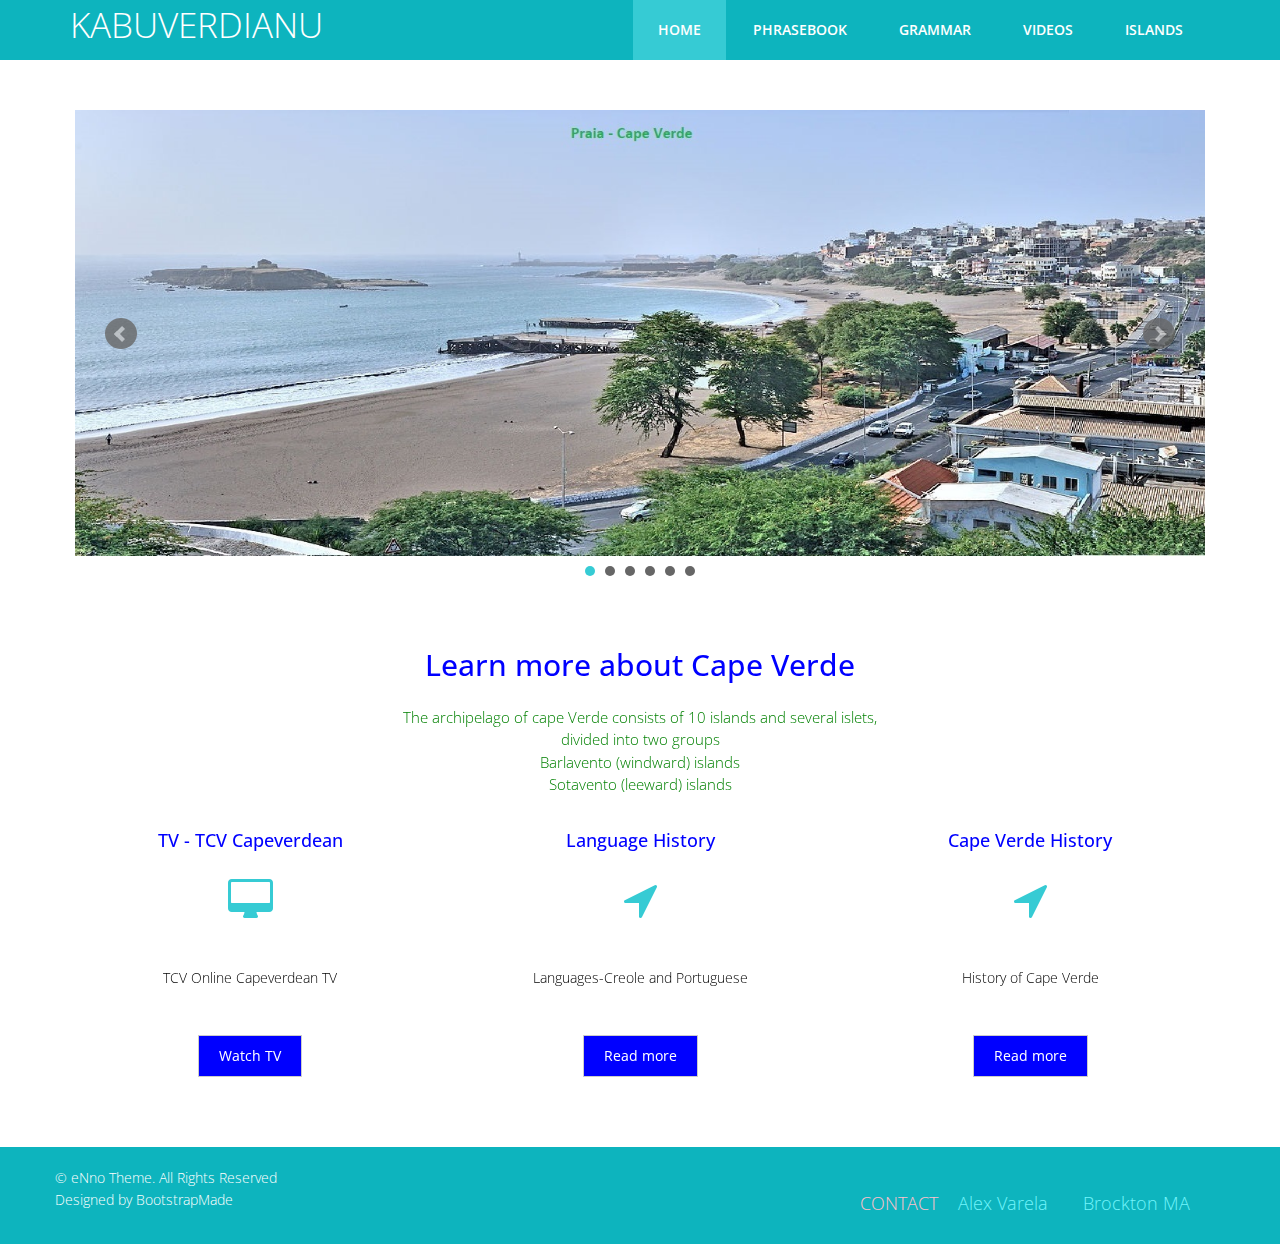
<file: index.html>
<!DOCTYPE html>
<html lang="en">

<head>
  <meta charset="utf-8">
  <meta http-equiv="X-UA-Compatible" content="IE=edge">
  <meta name="viewport" content="width=device-width, initial-scale=1">
  <title>KABU VERDI</title>

  <!-- Bootstrap -->
  <link href="css/bootstrap.min.css" rel="stylesheet">
  <link rel="stylesheet" href="css/animate.css">
  <link rel="stylesheet" href="css/font-awesome.min.css">
  <link rel="stylesheet" href="css/jquery.bxslider.css">
  <link rel="stylesheet" type="text/css" href="css/normalize.css" />
  <link rel="stylesheet" type="text/css" href="css/demo.css" />
  <link rel="stylesheet" type="text/css" href="css/set1.css" />
  <link href="css/overwrite.css" rel="stylesheet">
  <link href="css/style.css" rel="stylesheet">
  <!-- =======================================================
    Theme Name: eNno
    Theme URL: https://bootstrapmade.com/enno-free-simple-bootstrap-template/
    Author: BootstrapMade
    Author URL: https://bootstrapmade.com
  ======================================================= -->
</head>

<body>
  <nav class="navbar navbar-default navbar-fixed-top" role="navigation">
  
    <div class="container">
      <!-- Brand and toggle get grouped for better mobile display -->
      <div class="navbar-header">
	  
        <button type="button" class="navbar-toggle collapsed" data-toggle="collapse" 			data-target=".navbar-collapse.collapse">
					<span class="sr-only">Toggle navigation</span>
					<span class="icon-bar"></span>
					<span class="icon-bar"></span>
					<span class="icon-bar"></span>
		</button>
			<a class="navbar-brand" href="index.html"><span>KABUVERDIANU</span></a>
			
      </div>
	  
      <div class="navbar-collapse collapse">
	  
        <div class="menu">
          <ul class="nav nav-tabs" role="tablist">
		  
            <li role="presentation" class="active disp"><a href="index.html">Home</a></li>
            <li role="presentation" class="disp"><a href="phrasebook.html">Phrasebook</a></li>
            <li role="presentation" class="disp"><a href="grammar.html">Grammar</a></li>
            <li role="presentation"class="disp"><a href="videos.html">Videos</a></li>
            <li role="presentation"class="disp"><a href="islands.html">Islands</a></li>
          </ul>
        </div>
      </div>
    </div>
  </nav>


  <div class="container">
    <div class="row">
      <div class="slider">
        <div class="img-responsive">
		
          <ul class="bxslider">
        
			<li><img src="img/01.jpg" alt="" /></li>
            <li><img src="img/02.jpg" alt="" /></li>
            <li><img src="img/03.jpg" alt="" /></li>
			<li><img src="img/04.jpg" alt="" /></li>
			<li><img src="img/05.jpg" alt="" /></li>
			<li><img src="img/06.jpg" alt="" /></li>
			
          </ul>
        </div>
      </div>
    </div>
  </div>

  <div class="container">
    <div class="row">
      <div class="col-md-6 col-md-offset-3">
        <div class="text-center">
          <h2>Learn more about Cape Verde</h2>
          <p style="color:green;">The archipelago of cape Verde consists of 10 islands and several islets, divided into two groups<br> Barlavento (windward) islands <br>Sotavento (leeward) islands</p>
        </div>
        </hr>
      </div>
    </div>
  </div>

  <div class="container">
    <div class="row">
      <div class="box">
        <div class="col-md-4">
		  
		  <div class="wow bounceIn" data-wow-offset="0" data-wow-delay="0.6s">
            <h4>TV - TCV Capeverdean</h4>
            <div class="icon">
              <i class="fa fa-desktop fa-3x"></i>
            </div>
            <p>TCV Online Capeverdean TV</p>
            <div class="ficon">
              <a href="http://videos.sapo.cv/o7sf94LpzBDc94GY3N4i" target="_blank" class="btn btn-default" role="button" title="This is Cape Verde national TV. The author is not responsible for what you decide to watch.">Watch TV</a>
			  
            </div>
          </div>
          
        </div>

        <div class="col-md-4">
			
			<div class="wow bounceIn" data-wow-offset="0" data-wow-delay="0.2s">
            <h4>Language History</h4>
            <div class="icon">
              <i class="fa fa-location-arrow fa-3x"></i>
            </div>
            <p>Languages-Creole and Portuguese</p>
            <div class="ficon">
              <a href="https://en.wikipedia.org/wiki/Cape_Verdean_Creole" target = "_blank"class="btn btn-default" role="button">Read more</a>
            </div>
          </div>
		
        </div>

        <div class="col-md-4">
          <div class="wow bounceIn" data-wow-offset="0" data-wow-delay="0.6s">
            <h4>Cape Verde History</h4>
            <div class="icon">
              <i class="fa fa-location-arrow fa-3x"></i>
            </div>
            <p>History of Cape Verde</p>
            <div class="ficon">
              <a href="https://en.wikipedia.org/wiki/Cape_Verde" target="_blank" class="btn btn-default" role="button">Read more</a>
            </div>
          </div>

        </div>

      </div>
    </div>
  </div>

  <footer>
    
    <div class="last-div">
      <div class="container">
        <div class="row">
          <div class="copyright">
            &copy; eNno Theme. All Rights Reserved
            <div class="credits">
              <!--
                All the links in the footer should remain intact. 
                You can delete the links only if you purchased the pro version.
                Licensing information: https://bootstrapmade.com/license/
                Purchase the pro version with working PHP/AJAX contact form: https://bootstrapmade.com/buy/?theme=eNno
              -->
              Designed by <a href="https://bootstrapmade.com/">BootstrapMade</a>
            </div>
          </div>
        </div>
      </div>
      <div class="container">
	  
        <div class="row">
				
          <ul class="social-network">
		  
			<a href="contact.html" style="color:pink;">CONTACT</a>
			<li>Alex Varela</li>
			<li>Brockton MA</li>
			
          </ul>
        </div>
      </div>

      <a href="" class="scrollup"><i class="fa fa-chevron-up"></i></a>


    </div>
  </footer>

  <!-- jQuery (necessary for Bootstrap's JavaScript plugins) -->
  <script src="js/jquery-2.1.1.min.js"></script>
  <!-- Include all compiled plugins (below), or include individual files as needed -->
  <script src="js/bootstrap.min.js"></script>
  <script src="js/wow.min.js"></script>
  <script src="js/jquery.easing.1.3.js"></script>
  <script src="js/jquery.isotope.min.js"></script>
  <script src="js/jquery.bxslider.min.js"></script>
  <script type="text/javascript" src="js/fliplightbox.min.js"></script>
  <script src="js/functions.js"></script>
  <script type="text/javascript">
    $('.portfolio').flipLightBox()
  </script>

</body>

</html>
</file>
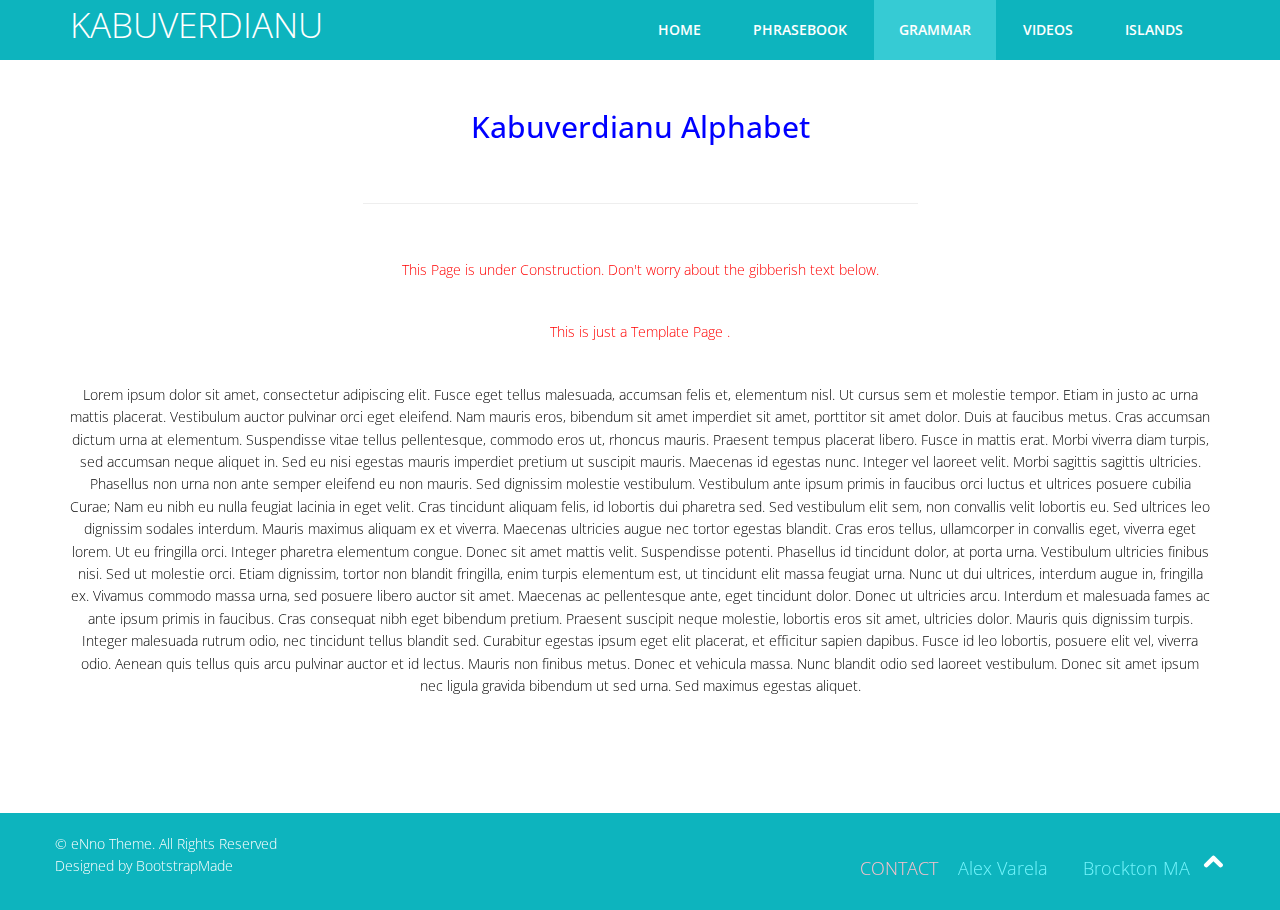
<file: alphabet.html>
<!DOCTYPE html>
<html lang="en">

<head>
  <meta charset="utf-8">
  <meta http-equiv="X-UA-Compatible" content="IE=edge">
  <meta name="viewport" content="width=device-width, initial-scale=1">
  <title>Kabuverdianu Alphabet</title>

  <!-- Bootstrap -->
  <link href="css/bootstrap.min.css" rel="stylesheet">
  <link rel="stylesheet" href="css/animate.css">
  <link rel="stylesheet" href="css/font-awesome.min.css">
  <link rel="stylesheet" href="css/font-awesome.css">
  <link rel="stylesheet" href="css/jquery.bxslider.css">
  <link rel="stylesheet" href="css/jquery.bxslider.css">
  <link rel="stylesheet" type="text/css" href="css/normalize.css" />
  <link rel="stylesheet" type="text/css" href="css/demo.css" />
  <link rel="stylesheet" type="text/css" href="css/set1.css" />
  <link href="css/overwrite.css" rel="stylesheet">
  <link href="css/style.css" rel="stylesheet">
  <!-- =======================================================
    Theme Name: eNno
    Theme URL: https://bootstrapmade.com/enno-free-simple-bootstrap-template/
    Author: BootstrapMade
    Author URL: https://bootstrapmade.com
  ======================================================= -->
</head>

<body>
  <nav class="navbar navbar-default navbar-fixed-top" role="navigation">
    <div class="container">
      <!-- Brand and toggle get grouped for better mobile display -->
      <div class="navbar-header">
        <button type="button" class="navbar-toggle collapsed" data-toggle="collapse" data-target=".navbar-collapse.collapse">
					<span class="sr-only">Toggle navigation</span>
					<span class="icon-bar"></span>
					<span class="icon-bar"></span>
					<span class="icon-bar"></span>
				</button>
        <a class="navbar-brand" href="index.html"><span>KABUVERDIANU</span></a>
      </div>
      <div class="navbar-collapse collapse">
        <div class="menu">
          <ul class="nav nav-tabs" role="tablist">
		  
            <li role="presentation"><a href="index.html">Home</a></li>
            <li role="presentation"><a href="phrasebook.html">Phrasebook</a></li>
            <li role="presentation" class="active"><a href="grammar.html">Grammar</a></li>
            <li role="presentation"><a href="videos.html">Videos</a></li>
            <li role="presentation"><a href="islands.html">Islands</a></li>
			
          </ul>
        </div>
      </div>
    </div>
  </nav>

  <div class="container">
    <div class="row">
      <div class="service">
        <div class="col-md-6 col-md-offset-3">
          <div class="text-center">
            <h2>Kabuverdianu Alphabet</h2>
			
			
            <p>

            </p>
          </div>
          <hr>
        </div>
      </div>
    </div>
  </div>

  <div class="services">
    <div class="container">
	
      <div class="row">
	  
	  <p style="color:red;"> This Page is under Construction. Don't worry about the gibberish text below.</p>
	  <p style="color:red;" > This is just a Template Page .</p>
	  
	  
	  <p>Lorem ipsum dolor sit amet, consectetur adipiscing elit. Fusce eget tellus malesuada, accumsan felis et, elementum nisl. Ut cursus sem et molestie tempor. Etiam in justo ac urna mattis placerat. Vestibulum auctor pulvinar orci eget eleifend. Nam mauris eros, bibendum sit amet imperdiet sit amet, porttitor sit amet dolor. Duis at faucibus metus. Cras accumsan dictum urna at elementum. Suspendisse vitae tellus pellentesque, commodo eros ut, rhoncus mauris. Praesent tempus placerat libero. Fusce in mattis erat. Morbi viverra diam turpis, sed accumsan neque aliquet in. Sed eu nisi egestas mauris imperdiet pretium ut suscipit mauris.
	  
		Maecenas id egestas nunc. Integer vel laoreet velit. Morbi sagittis sagittis ultricies. Phasellus non urna non ante semper eleifend eu non mauris. Sed dignissim molestie vestibulum. Vestibulum ante ipsum primis in faucibus orci luctus et ultrices posuere cubilia Curae; Nam eu nibh eu nulla feugiat lacinia in eget velit. Cras tincidunt aliquam felis, id lobortis dui pharetra sed. Sed vestibulum elit sem, non convallis velit lobortis eu. Sed ultrices leo dignissim sodales interdum. Mauris maximus aliquam ex et viverra. Maecenas ultricies augue nec tortor egestas blandit. Cras eros tellus, ullamcorper in convallis eget, viverra eget lorem. Ut eu fringilla orci.

		Integer pharetra elementum congue. Donec sit amet mattis velit. Suspendisse potenti. Phasellus id tincidunt dolor, at porta urna. Vestibulum ultricies finibus nisi. Sed ut molestie orci. Etiam dignissim, tortor non blandit fringilla, enim turpis elementum est, ut tincidunt elit massa feugiat urna. Nunc ut dui ultrices, interdum augue in, fringilla ex. Vivamus commodo massa urna, sed posuere libero auctor sit amet. Maecenas ac pellentesque ante, eget tincidunt dolor.

		Donec ut ultricies arcu. Interdum et malesuada fames ac ante ipsum primis in faucibus. Cras consequat nibh eget bibendum pretium. Praesent suscipit neque molestie, lobortis eros sit amet, ultricies dolor. Mauris quis dignissim turpis. Integer malesuada rutrum odio, nec tincidunt tellus blandit sed. Curabitur egestas ipsum eget elit placerat, et efficitur sapien dapibus.

		Fusce id leo lobortis, posuere elit vel, viverra odio. Aenean quis tellus quis arcu pulvinar auctor et id lectus. Mauris non finibus metus. Donec et vehicula massa. Nunc blandit odio sed laoreet vestibulum. Donec sit amet ipsum nec ligula gravida bibendum ut sed urna. Sed maximus egestas aliquet.
		</p>
				
		
      </div>
    </div>
  </div>

  <footer>
    
    <div class="last-div">
      <div class="container">
        <div class="row">
          <div class="copyright">
            &copy; eNno Theme. All Rights Reserved
            <div class="credits">
              <!--
                All the links in the footer should remain intact. 
                You can delete the links only if you purchased the pro version.
                Licensing information: https://bootstrapmade.com/license/
                Purchase the pro version with working PHP/AJAX contact form: https://bootstrapmade.com/buy/?theme=eNno
              -->
              Designed by <a href="https://bootstrapmade.com/">BootstrapMade</a>
            </div>
          </div>
        </div>
      </div>
      <div class="container">
        <div class="row">
          <ul class="social-network">
		  
			<a href="contact.html" style="color:pink;">CONTACT</a>
			<li>Alex Varela</li>
			<li>Brockton MA</li>
			
          </ul>
        </div>
      </div>
      <a href="" class="scrollup"><i class="fa fa-chevron-up"></i></a>
    </div>
  </footer>

  <!-- jQuery (necessary for Bootstrap's JavaScript plugins) -->
  <script src="js/jquery-2.1.1.min.js"></script>
  <!-- Include all compiled plugins (below), or include individual files as needed -->
  <script src="js/bootstrap.min.js"></script>
  <script src="js/wow.min.js"></script>
  <script src="js/jquery.easing.1.3.js"></script>
  <script src="js/jquery.isotope.min.js"></script>
  <script src="js/jquery.bxslider.min.js"></script>
  <script type="text/javascript" src="js/fliplightbox.min.js"></script>
  <script src="js/functions.js"></script>
  <script type="text/javascript">
    $('.portfolio').flipLightBox()
  </script>

</body>

</html>
</file>
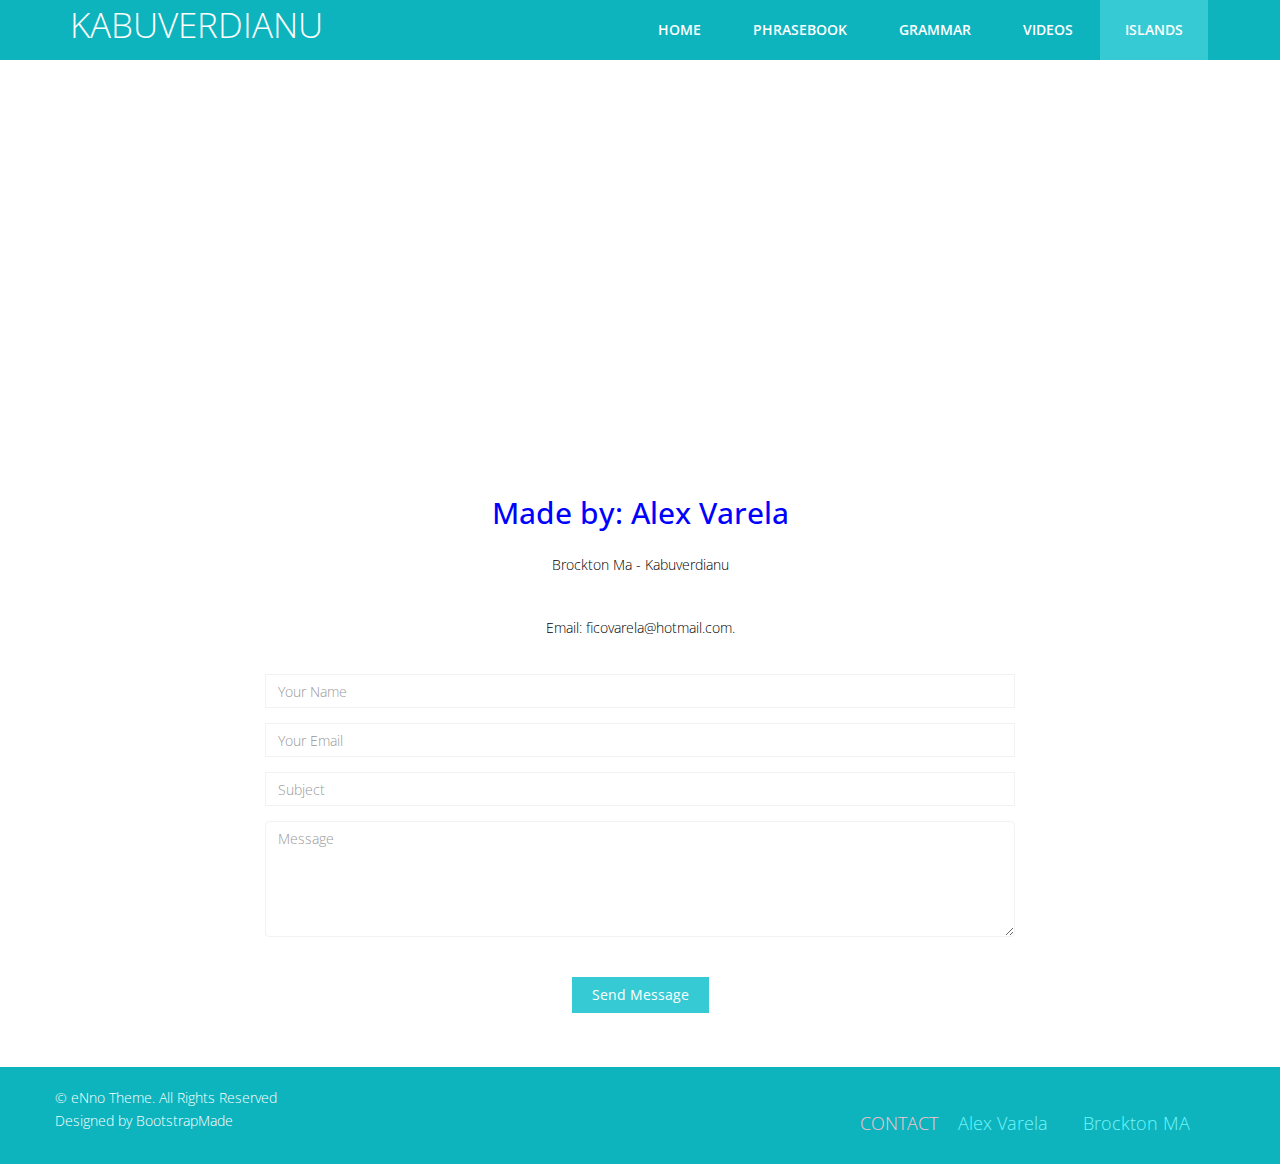
<file: contact.html>
<!DOCTYPE html>
<html lang="en">

<head>
  <meta charset="utf-8">
  <meta http-equiv="X-UA-Compatible" content="IE=edge">
  <meta name="viewport" content="width=device-width, initial-scale=1">
  <title>Contact</title>

  <!-- Bootstrap -->
  <link href="css/bootstrap.min.css" rel="stylesheet">
  <link rel="stylesheet" href="css/animate.css">
  <link rel="stylesheet" href="css/font-awesome.min.css">
  <link rel="stylesheet" href="css/font-awesome.css">
  <link rel="stylesheet" href="css/jquery.bxslider.css">
  <link rel="stylesheet" type="text/css" href="css/normalize.css" />
  <link rel="stylesheet" type="text/css" href="css/demo.css" />
  <link rel="stylesheet" type="text/css" href="css/set1.css" />
  <link href="css/overwrite.css" rel="stylesheet">
  <link href="css/style.css" rel="stylesheet">
  <!-- =======================================================
    Theme Name: eNno
    Theme URL: https://bootstrapmade.com/enno-free-simple-bootstrap-template/
    Author: BootstrapMade
    Author URL: https://bootstrapmade.com
  ======================================================= -->
</head>

<body>
  <nav class="navbar navbar-default navbar-fixed-top" role="navigation">
    <div class="container">
      <!-- Brand and toggle get grouped for better mobile display -->
      <div class="navbar-header">
        <button type="button" class="navbar-toggle collapsed" data-toggle="collapse" data-target=".navbar-collapse.collapse">
					<span class="sr-only">Toggle navigation</span>
					<span class="icon-bar"></span>
					<span class="icon-bar"></span>
					<span class="icon-bar"></span>
				</button>
        <a class="navbar-brand" href="index.html"><span>KABUVERDIANU</span></a>
      </div>
      <div class="navbar-collapse collapse">
        <div class="menu">
          <ul class="nav nav-tabs" role="tablist">
            <li role="presentation"><a href="index.html">Home</a></li></a></li>
            <li role="presentation"><a href="phrasebook.html">Phrasebook</a></li>
            <li role="presentation"><a href="grammar.html">Grammar</a></li>
            <li role="presentation"><a href="videos.html">Videos</a></li>
            <li role="presentation"class="active"><a href="islands.html">Islands</a></li>
			
			</a></li>
          </ul>
        </div>
      </div>
    </div>
  </nav>

  <div class="map">
    <iframe src="https://www.google.com/maps/embed?pb=!1m14!1m12!1m3!1d2817714.835739015!2d-25.126772109350735!3d15.9788808677991!2m3!1f0!2f0!3f0!3m2!1i1024!2i768!4f13.1!5e0!3m2!1sen!2sus!4v1556490241503!5m2!1sen!2sus" width="100%" height="380" frameborder="0" style="border:0" allowfullscreen></iframe>
  </div>

  <section id="contact-page">
    <div class="container">
      <div class="center">
        <h2>Made by: Alex Varela </h2>
        <p>Brockton Ma - Kabuverdianu</p>
		<p>Email: ficovarela@hotmail.com. </p>
		 
      </div>
      <div class="row contact-wrap">
        <div class="col-md-8 col-md-offset-2">
          <div id="sendmessage">Your message has been sent. Thank you!</div>
          <div id="errormessage"></div>
          <form action="" method="post" role="form" class="contactForm">
            <div class="form-group">
              <input type="text" name="name" class="form-control" id="name" placeholder="Your Name" data-rule="minlen:4" data-msg="Please enter at least 4 chars" />
              <div class="validation"></div>
            </div>
            <div class="form-group">
              <input type="email" class="form-control" name="email" id="email" placeholder="Your Email" data-rule="email" data-msg="Please enter a valid email" />
              <div class="validation"></div>
            </div>
            <div class="form-group">
              <input type="text" class="form-control" name="subject" id="subject" placeholder="Subject" data-rule="minlen:4" data-msg="Please enter at least 8 chars of subject" />
              <div class="validation"></div>
            </div>
            <div class="form-group">
              <textarea class="form-control" name="message" rows="5" data-rule="required" data-msg="Please write something for us" placeholder="Message"></textarea>
              <div class="validation"></div>
            </div>

            <div class="text-center"><button type="submit" class="btn btn-primary btn-lg">Send Message</button></div>
          </form>
        </div>
      </div>
      <!--/.row-->
    </div>
    <!--/.container-->
  </section>
  <!--/#contact-page-->

  <footer>
    
    <div class="last-div">
      <div class="container">
        <div class="row">
          <div class="copyright">
            &copy; eNno Theme. All Rights Reserved
            <div class="credits">
              <!--
                All the links in the footer should remain intact. 
                You can delete the links only if you purchased the pro version.
                Licensing information: https://bootstrapmade.com/license/
                Purchase the pro version with working PHP/AJAX contact form: https://bootstrapmade.com/buy/?theme=eNno
              -->
              Designed by <a href="https://bootstrapmade.com/">BootstrapMade</a>
            </div>
          </div>
        </div>
      </div>
      <div class="container">
        <div class="row">
		
          <ul class="social-network">
            
			<a href="contact.html" style="color:pink;">CONTACT</a>
			<li>Alex Varela</li>
			<li>Brockton MA</li>
			
          </ul>
        </div>
      </div>
      <a href="" class="scrollup"><i class="fa fa-chevron-up"></i></a>
    </div>
  </footer>

  <!-- jQuery (necessary for Bootstrap's JavaScript plugins) -->
  <script src="js/jquery-2.1.1.min.js"></script>
  <!-- Include all compiled plugins (below), or include individual files as needed -->
  <script src="js/bootstrap.min.js"></script>
  <script src="js/wow.min.js"></script>
  <script src="js/jquery.easing.1.3.js"></script>
  <script src="js/jquery.isotope.min.js"></script>
  <script src="js/jquery.bxslider.min.js"></script>
  <script type="text/javascript" src="js/fliplightbox.min.js"></script>
  <script src="js/functions.js"></script>
  <script src="contactform/contactform.js"></script>

</body>

</html>
</file>
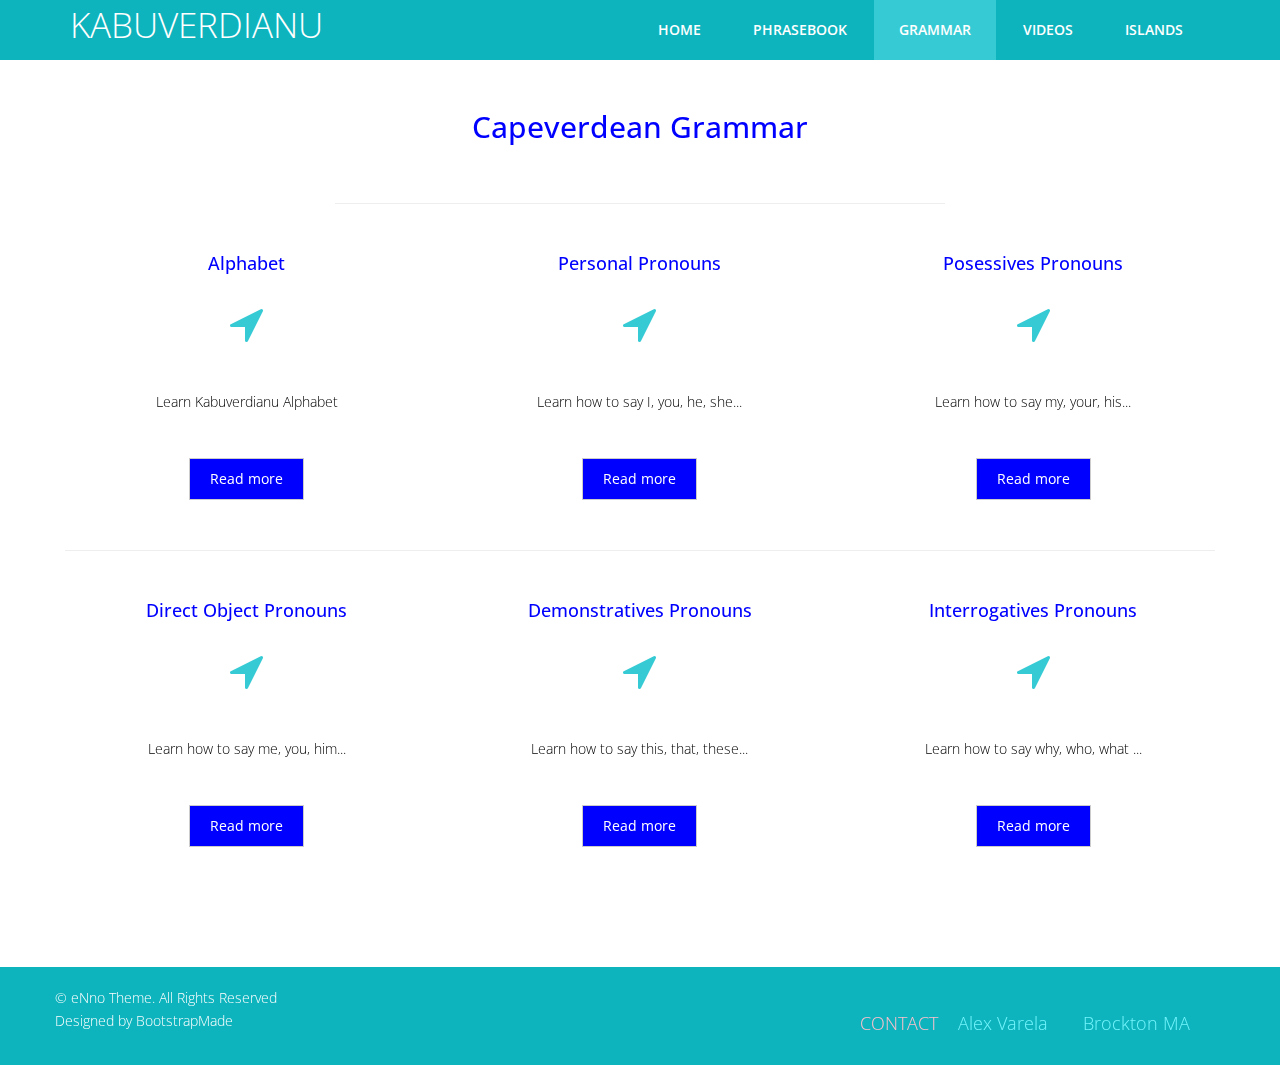
<file: grammar.html>
<!DOCTYPE html>
<html lang="en">

<head>
  <meta charset="utf-8">
  <meta http-equiv="X-UA-Compatible" content="IE=edge">
  <meta name="viewport" content="width=device-width, initial-scale=1">
  <title>Kabuverdianu Grammar</title>

  <!-- Bootstrap -->
  <link href="css/bootstrap.min.css" rel="stylesheet">
  <link rel="stylesheet" href="css/animate.css">
  <link rel="stylesheet" href="css/font-awesome.min.css">
  <link rel="stylesheet" href="css/font-awesome.css">
  <link rel="stylesheet" href="css/jquery.bxslider.css">
  <link href="css/overwrite.css" rel="stylesheet">
  <link rel="stylesheet" type="text/css" href="css/normalize.css" />
  <link rel="stylesheet" type="text/css" href="css/demo.css" />
  <link rel="stylesheet" type="text/css" href="css/set1.css" />
  <link href="css/style.css" rel="stylesheet">
  <!-- =======================================================
    Theme Name: eNno
    Theme URL: https://bootstrapmade.com/enno-free-simple-bootstrap-template/
    Author: BootstrapMade
    Author URL: https://bootstrapmade.com
  ======================================================= -->
</head>

<body>
  <nav class="navbar navbar-default navbar-fixed-top" role="navigation">
    <div class="container">
      <!-- Brand and toggle get grouped for better mobile display -->
      <div class="navbar-header">
	  
        <button type="button" class="navbar-toggle collapsed" data-toggle="collapse" data-target=".navbar-collapse.collapse">
					<span class="sr-only">Toggle navigation</span>
					<span class="icon-bar"></span>
					<span class="icon-bar"></span>
					<span class="icon-bar"></span>
				</button>
				
        <a class="navbar-brand" href="index.html"><span>KABUVERDIANU</span></a>
		
      </div>
	  
      <div class="navbar-collapse collapse">
        <div class="menu">
          <ul class="nav nav-tabs" role="tablist">
		  
            <li role="presentation"><a href="index.html">Home</a></li>
            <li role="presentation"><a href="phrasebook.html">Phrasebook</a></li>
            <li role="presentation" class="active"><a href="grammar.html">Grammar</a></li>
            <li role="presentation"><a href="videos.html">Videos</a></li>
            <li role="presentation"><a href="islands.html">Islands</a></li>
			
          </ul>
        </div>
      </div>
    </div>
  </nav>

  <div class="container-fluid">
    <div class="row">
      <div class="service">
        <div class="col-md-6 col-md-offset-3">
          <div class="text-center">
            <h2>Capeverdean Grammar</h2>
			
			
            <p>

            </p>
          </div>
          <hr>
        </div>
      </div>
    </div>
  </div>

  <div class="services">
    <div class="container-fluid">
	
      <div class="row">
	  
	  
        <div class="col-md-4">
          <div class="wow bounceIn" data-wow-offset="0" data-wow-delay="0.2s">
            <h4>Alphabet</h4>
			
            <div class="icon">
              <i class="fa fa-location-arrow fa-3x"></i>
            </div>
            <p>Learn Kabuverdianu Alphabet</p>
            <div class="ficon">
              <a href="alphabet.html" class="btn btn-default" role="button">Read more</a>
            </div>
          </div>
        </div>

        <div class="col-md-4">
          <div class="wow bounceIn" data-wow-offset="0" data-wow-delay="0.2s">
            <h4>Personal Pronouns</h4>
            <div class="icon">
              <!--<i class="fa fa-desktop fa-3x"></i>-->
			  <i class="fa fa-location-arrow fa-3x"></i>
			  
            </div>
            <p>Learn how to say I, you, he, she...</p>
            <div class="ficon">
              <a href="#" class="btn btn-default" role="button">Read more</a>
            </div>
          </div>
        </div>

        <div class="col-md-4">
          <div class="wow bounceIn" data-wow-offset="0" data-wow-delay="0.2s">
            <h4>Posessives Pronouns</h4>
            <div class="icon">
              <i class="fa fa-location-arrow fa-3x"></i>
            </div>
            <p>Learn how to say my, your, his...</p>
            <div class="ficon">
              <a href="#" class="btn btn-default" role="button">Read more</a>
            </div>
          </div>
        </div>
		
      </div>
	  
	  <hr>
	  
	  <div class="row my=1">
	  
		<div class="col-md-4">
		
          <div class="wow bounceIn" data-wow-offset="0" data-wow-delay="0.2s">
            <h4>Direct Object Pronouns</h4>
			
            <div class="icon">
              <i class="fa fa-location-arrow fa-3x"></i>
            </div>
            <p>Learn how to say me, you, him...</p>
            <div class="ficon">
              <a href="#" class="btn btn-default" role="button">Read more</a>
            </div>
          </div>

		 </div>
		
	  
		<div class="col-md-4">
		
          <div class="wow bounceIn" data-wow-offset="0" data-wow-delay="0.2s">
            <h4>Demonstratives Pronouns</h4>
			
            <div class="icon">
              <i class="fa fa-location-arrow fa-3x"></i>
            </div>
            <p>Learn how to say this, that, these...</p>
            <div class="ficon">
              <a href="#" class="btn btn-default" role="button">Read more</a>
            </div>
          </div>
        </div>

        <div class="col-md-4">
          <div class="wow bounceIn" data-wow-offset="0" data-wow-delay="0.2s">
            <h4>Interrogatives Pronouns</h4>
            <div class="icon">
              <i class="fa fa-location-arrow fa-3x"></i>
            </div>
            <p>Learn how to say why, who, what ...</p>
            <div class="ficon">
              <a href="#" class="btn btn-default" role="button">Read more</a>
            </div>
          </div>
        </div>

	  </div>
	  
    </div>
  </div>

  <footer>
    
    <div class="last-div">
      <div class="container">
        <div class="row">
          <div class="copyright">
            &copy; eNno Theme. All Rights Reserved
            <div class="credits">
              <!--
                All the links in the footer should remain intact. 
                You can delete the links only if you purchased the pro version.
                Licensing information: https://bootstrapmade.com/license/
                Purchase the pro version with working PHP/AJAX contact form: https://bootstrapmade.com/buy/?theme=eNno
              -->
              Designed by <a href="https://bootstrapmade.com/">BootstrapMade</a>
            </div>
          </div>
        </div>
      </div>
      <div class="container">
        <div class="row">
          <ul class="social-network">
		  
            <a href="contact.html" style="color:pink;">CONTACT</a>
			<li>Alex Varela</li>
			<li>Brockton MA</li>
			
          </ul>
        </div>
      </div>
      <a href="" class="scrollup"><i class="fa fa-chevron-up"></i></a>
    </div>
  </footer>

  <!-- jQuery (necessary for Bootstrap's JavaScript plugins) -->
  <script src="js/jquery-2.1.1.min.js"></script>
  <!-- Include all compiled plugins (below), or include individual files as needed -->
  <script src="js/bootstrap.min.js"></script>
  <script src="js/wow.min.js"></script>
  <script src="js/jquery.easing.1.3.js"></script>
  <script src="js/jquery.isotope.min.js"></script>
  <script src="js/jquery.bxslider.min.js"></script>
  <script type="text/javascript" src="js/fliplightbox.min.js"></script>
  <script src="js/functions.js"></script>
  <script type="text/javascript">
    $('.portfolio').flipLightBox()
  </script>

</body>

</html>
</file>
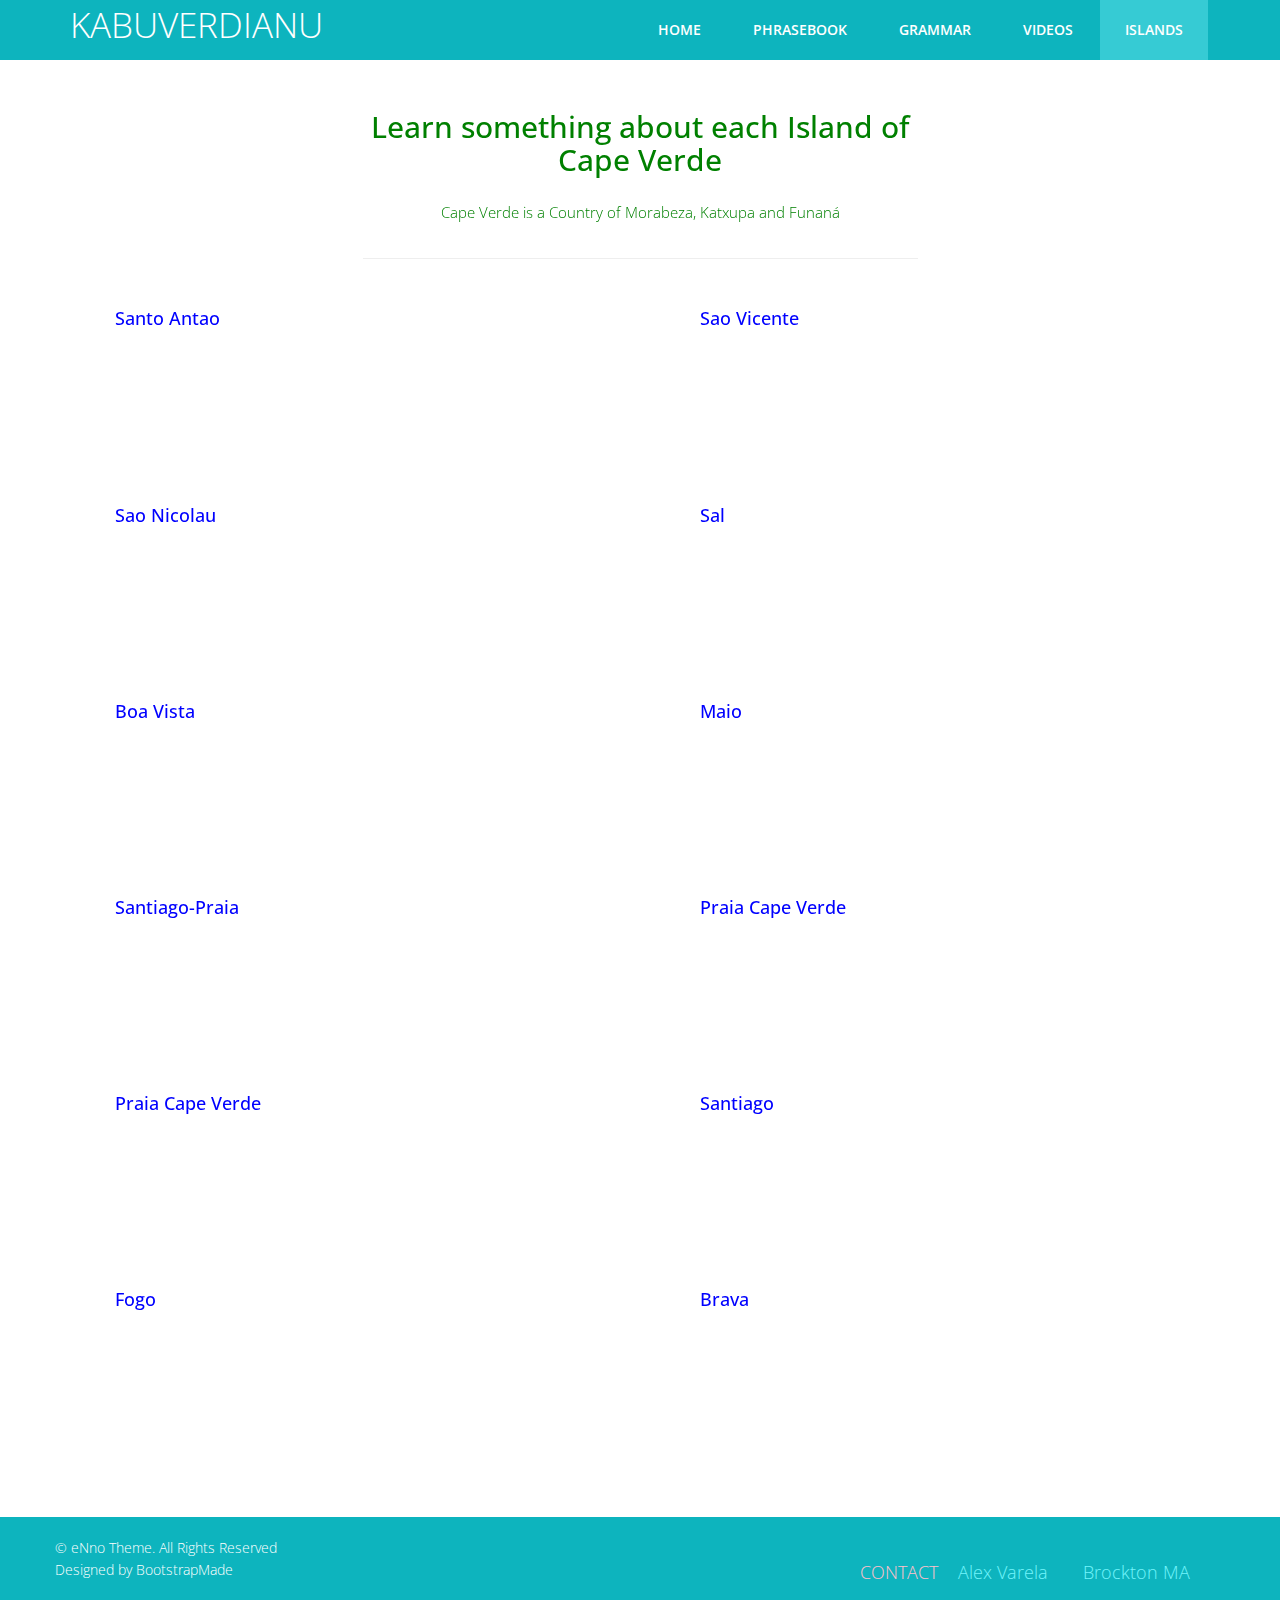
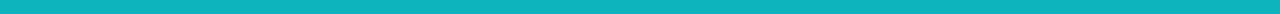
<file: islands.html>
<!DOCTYPE html>
<html lang="en">

<head>
  <meta charset="utf-8">
  <meta http-equiv="X-UA-Compatible" content="IE=edge">
  <meta name="viewport" content="width=device-width, initial-scale=1">
  <title>Learn with Videos</title>

  <!-- Bootstrap -->
  <link href="css/bootstrap.min.css" rel="stylesheet">
  <link rel="stylesheet" href="css/animate.css">
  <link rel="stylesheet" href="css/font-awesome.min.css">
  <link rel="stylesheet" href="css/font-awesome.css">
  <link rel="stylesheet" href="css/jquery.bxslider.css">
  <link href="css/overwrite.css" rel="stylesheet">
  <link rel="stylesheet" type="text/css" href="css/normalize.css" />
  <link rel="stylesheet" type="text/css" href="css/demo.css" />
  <link rel="stylesheet" type="text/css" href="css/set1.css" />
  <link href="css/style.css" rel="stylesheet">
  <!-- =======================================================
    Theme Name: eNno
    Theme URL: https://bootstrapmade.com/enno-free-simple-bootstrap-template/
    Author: BootstrapMade
    Author URL: https://bootstrapmade.com
  ======================================================= -->
</head>

<body>
  <nav class="navbar navbar-default navbar-fixed-top" role="navigation">
    <div class="container">
      <!-- Brand and toggle get grouped for better mobile display -->
      <div class="navbar-header">
        <button type="button" class="navbar-toggle collapsed" data-toggle="collapse" data-target=".navbar-collapse.collapse">
					<span class="sr-only">Toggle navigation</span>
					<span class="icon-bar"></span>
					<span class="icon-bar"></span>
					<span class="icon-bar"></span>
				</button>
        <a class="navbar-brand" href="index.html"><span>KABUVERDIANU</span></a>
      </div>
      <div class="navbar-collapse collapse">
        <div class="menu">
          <ul class="nav nav-tabs" role="tablist">
		  
			<li role="presentation"><a href="index.html">Home</a></li>
            <li role="presentation"><a href="phrasebook.html">Phrasebook</a></li>
            <li role="presentation"><a href="grammar.html">Grammar</a></li>
            <li role="presentation"><a href="videos.html">Videos</a></li>
			<li role="presentation"class="active"><a href="islands.html">Islands</a></li>
			
          </ul>
        </div>
      </div>
    </div>
  </nav>

  <div class="container">
    <div class="row">
      <div class="col-md-6 col-md-offset-3">
        <div class="portfolios">
          <div class="text-center">
            <h2 style="color:green;">Learn something about each Island of Cape Verde</h2>
            <p style="color:green;">Cape Verde is a Country of Morabeza, Katxupa and Funaná<br>
            </p>
          </div>
          <hr>
        </div>
      </div>
    </div>
  </div>

  <div class="container cont"> 
  
		
		<div class="row"> 
		
			<div class="col-md-6">
			
				<h4>Santo Antao</h4>	
				
				<iframe width="250" height="150" src="https://www.youtube.com/embed/zNrO6iB8xeA" frameborder="0" allow="accelerometer; autoplay; encrypted-media; gyroscope; picture-in-picture" allowfullscreen></iframe>
				
			</div>
			
			<div class="col-md-6">
			
				<h4>Sao Vicente</h4>	
				
				<iframe width="250" height="150" src="https://www.youtube.com/embed/UrsB7JeVesE" frameborder="0" allow="accelerometer; autoplay; encrypted-media; gyroscope; picture-in-picture" allowfullscreen></iframe>
			
			</div>
		
		</div>
		
		<div class="row"> 
		
			<div class="col-md-6">
			
				<h4>Sao Nicolau</h4>	
				
				<iframe width="250" height="150" src="https://www.youtube.com/embed/b0vpVvz3gFo" frameborder="0" allow="accelerometer; autoplay; encrypted-media; gyroscope; picture-in-picture" allowfullscreen></iframe>
			
			</div>
			
			<div class="col-md-6">
			
				<h4>Sal</h4>	
				
				<iframe width="250" height="150" src="https://www.youtube.com/embed/zVSJRLTYdfc" frameborder="0" allow="accelerometer; autoplay; encrypted-media; gyroscope; picture-in-picture" allowfullscreen></iframe>
			
			</div>
		
		</div>
		
		<div class="row"> 
		
			<div class="col-md-6">
			
				<h4>Boa Vista</h4>	
				
				<iframe width="250" height="150" src="https://www.youtube.com/embed/oWHSwYB2ojY" frameborder="0" allow="accelerometer; autoplay; encrypted-media; gyroscope; picture-in-picture" allowfullscreen></iframe>
			
			</div>
			
			<div class="col-md-6">
			
				<h4>Maio</h4>	
				
				<iframe width="250" height="150" src="https://www.youtube.com/embed/OI0Gn4vahpI" frameborder="0" allow="accelerometer; autoplay; encrypted-media; gyroscope; picture-in-picture" allowfullscreen></iframe>
			
			</div>
		
		</div>
		
		<div class="row"> 
		
			<div class="col-md-6">
			
				<h4>Santiago-Praia</h4>	
				
				<iframe width="250" height="150" src="https://www.youtube.com/embed/Px1lPOGjL7U" frameborder="0" allow="accelerometer; autoplay; encrypted-media; gyroscope; picture-in-picture" allowfullscreen></iframe>
			
			</div>
			
			<div class="col-md-6">
			
				<h4>Praia Cape Verde</h4>	
				
				<iframe width="250" height="150" src="https://www.youtube.com/embed/qKe3lbN9-oE" frameborder="0" allow="accelerometer; autoplay; encrypted-media; gyroscope; picture-in-picture" allowfullscreen></iframe>
			
			</div>
		
		</div>
		
			<div class="row"> 
		
			<div class="col-md-6">
			
				<h4>Praia Cape Verde</h4>	
				
				<iframe width="250" height="150" src="https://www.youtube.com/embed/XMBXdoNDwSA" frameborder="0" allow="accelerometer; autoplay; encrypted-media; gyroscope; picture-in-picture" allowfullscreen></iframe>
			
			</div>
			
			<div class="col-md-6">
			
				<h4>Santiago</h4>	
				
				<iframe width="250" height="150" src="https://www.youtube.com/embed/u_xlrGoyB6g" frameborder="0" allow="accelerometer; autoplay; encrypted-media; gyroscope; picture-in-picture" allowfullscreen></iframe>
			
			</div>
		
		</div>	
		
		<div class="row"> 
		
			<div class="col-md-6">
			
				<h4>Fogo</h4>	
				
				<iframe width="250" height="150" src="https://www.youtube.com/embed/G7JKitdFUmU" frameborder="0" allow="accelerometer; autoplay; encrypted-media; gyroscope; picture-in-picture" allowfullscreen></iframe>
			
			</div>
			
			<div class="col-md-6">
			
				<h4>Brava</h4>	
				
				<iframe width="250" height="150" src="https://www.youtube.com/embed/0PHLw5qrmAU" frameborder="0" allow="accelerometer; autoplay; encrypted-media; gyroscope; picture-in-picture" allowfullscreen></iframe>
			
			</div>
		
		</div>
		
		  
  </div>
  

  <footer>
    
    <div class="last-div">
      <div class="container">
        <div class="row">
          <div class="copyright">
            &copy; eNno Theme. All Rights Reserved
            <div class="credits">
              <!--
                All the links in the footer should remain intact. 
                You can delete the links only if you purchased the pro version.
                Licensing information: https://bootstrapmade.com/license/
                Purchase the pro version with working PHP/AJAX contact form: https://bootstrapmade.com/buy/?theme=eNno
              -->
              Designed by <a href="https://bootstrapmade.com/">BootstrapMade</a>
            </div>
          </div>
        </div>
      </div>
      <div class="container">
        <div class="row">
          <ul class="social-network">
		  
            <a href="contact.html" style="color:pink;">CONTACT</a>
			<li>Alex Varela</li>
			<li>Brockton MA</li>
			
          </ul>
        </div>
      </div>
      <a href="" class="scrollup"><i class="fa fa-chevron-up"></i></a>
    </div>
  </footer>

  <!-- jQuery (necessary for Bootstrap's JavaScript plugins) -->
  <script src="js/jquery-2.1.1.min.js"></script>
  <!-- Include all compiled plugins (below), or include individual files as needed -->
  <script src="js/bootstrap.min.js"></script>
  <script src="js/wow.min.js"></script>
  <script src="js/jquery.easing.1.3.js"></script>
  <script src="js/jquery.isotope.min.js"></script>
  <script src="js/jquery.bxslider.min.js"></script>
  <script type="text/javascript" src="js/fliplightbox.min.js"></script>
  <script src="js/functions.js"></script>
  <script type="text/javascript">
    $('.portfolio').flipLightBox()
  </script>

</body>

</html>
</file>
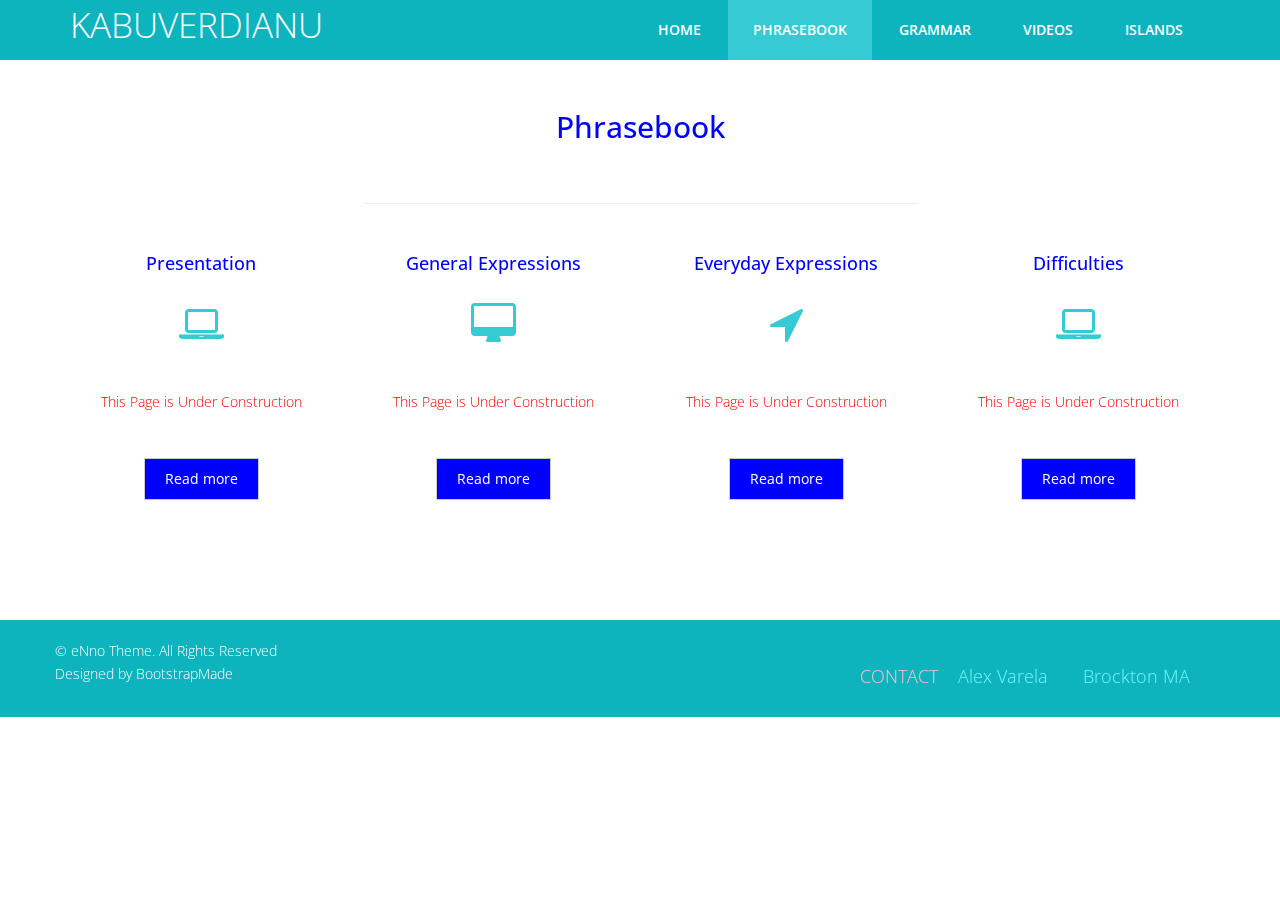
<file: phrasebook.html>
<!DOCTYPE html>
<html lang="en">

<head>
  <meta charset="utf-8">
  <meta http-equiv="X-UA-Compatible" content="IE=edge">
  <meta name="viewport" content="width=device-width, initial-scale=1">
  <title>Kabuverdianu Phrasebook</title>

  <!-- Bootstrap -->
  <link href="css/bootstrap.min.css" rel="stylesheet">
  <link rel="stylesheet" href="css/animate.css">
  <link rel="stylesheet" href="css/font-awesome.min.css">
  <link rel="stylesheet" href="css/font-awesome.css">
  <link rel="stylesheet" href="css/jquery.bxslider.css">
  <link rel="stylesheet" href="css/jquery.bxslider.css">
  <link rel="stylesheet" type="text/css" href="css/normalize.css" />
  <link rel="stylesheet" type="text/css" href="css/demo.css" />
  <link rel="stylesheet" type="text/css" href="css/set1.css" />
  <link href="css/overwrite.css" rel="stylesheet">
  <link href="css/style.css" rel="stylesheet">
  <!-- =======================================================
    Theme Name: eNno
    Theme URL: https://bootstrapmade.com/enno-free-simple-bootstrap-template/
    Author: BootstrapMade
    Author URL: https://bootstrapmade.com
  ======================================================= -->
</head>

<body>
  <nav class="navbar navbar-default navbar-fixed-top" role="navigation">
    <div class="container">
      <!-- Brand and toggle get grouped for better mobile display -->
      <div class="navbar-header">
        <button type="button" class="navbar-toggle collapsed" data-toggle="collapse" data-target=".navbar-collapse.collapse">
					<span class="sr-only">Toggle navigation</span>
					<span class="icon-bar"></span>
					<span class="icon-bar"></span>
					<span class="icon-bar"></span>
				</button>
        <a class="navbar-brand" href="index.html"><span>KABUVERDIANU</span></a>
      </div>
      <div class="navbar-collapse collapse">
        <div class="menu">
          <ul class="nav nav-tabs" role="tablist">
		  
            <li role="presentation"><a href="index.html">Home</a></li>
            <li role="presentation" class="active"><a href="phrasebook.html">Phrasebook</a></li>
            <li role="presentation"><a href="grammar.html">Grammar</a></li>
            <li role="presentation"><a href="videos.html">Videos</a></li>
            <li role="presentation"><a href="islands.html">Islands</a></li>
			
          </ul>
        </div>
      </div>
    </div>
  </nav>

  <div class="container">
    <div class="row">
      <div class="service">
        <div class="col-md-6 col-md-offset-3">
          <div class="text-center">
            <h2>Phrasebook</h2>
			
			
            <p>

            </p>
          </div>
          <hr>
        </div>
      </div>
    </div>
  </div>

  <div class="services">
    <div class="container">
      <div class="row">
        <div class="col-md-3">
          <div class="wow bounceIn" data-wow-offset="0" data-wow-delay="0.4s">
            <h4>Presentation</h4>
            <div class="icon">
              <i class="fa fa-laptop fa-3x"></i>
            </div>
            <p style="color:red;">This Page is Under Construction</p>
            <div class="ficon">
              <a href="#" class="btn btn-default" role="button">Read more</a>
            </div>
          </div>
        </div>

        <div class="col-md-3">
          <div class="wow bounceIn" data-wow-offset="0" data-wow-delay="1.0s">
            <h4>General Expressions</h4>
            <div class="icon">
              <i class="fa fa-desktop fa-3x"></i>
            </div>
            <p style="color:red;">This Page is Under Construction</p>
            <div class="ficon">
              <a href="#" class="btn btn-default" role="button">Read more</a>
            </div>
          </div>
        </div>

        <div class="col-md-3">
          <div class="wow bounceIn" data-wow-offset="0" data-wow-delay="1.6s">
            <h4>Everyday Expressions</h4>
            <div class="icon">
              <i class="fa fa-location-arrow fa-3x"></i>
            </div>
            <p style="color:red;">This Page is Under Construction</p>
            <div class="ficon">
              <a href="#" class="btn btn-default" role="button">Read more</a>
            </div>
          </div>
        </div>

        <div class="col-md-3">
          <div class="wow bounceIn" data-wow-offset="0" data-wow-delay="2.2s">
            <h4>Difficulties</h4>
            <div class="icon">
              <i class="fa fa-laptop fa-3x"></i>
            </div>
            <p style="color:red;">This Page is Under Construction</p>
            <div class="ficon">
              <a href="#" class="btn btn-default" role="button">Read more</a>
            </div>
          </div>
        </div>
      </div>
    </div>
  </div>

  <footer>
    
    <div class="last-div">
      <div class="container">
        <div class="row">
          <div class="copyright">
            &copy; eNno Theme. All Rights Reserved
            <div class="credits">
              <!--
                All the links in the footer should remain intact. 
                You can delete the links only if you purchased the pro version.
                Licensing information: https://bootstrapmade.com/license/
                Purchase the pro version with working PHP/AJAX contact form: https://bootstrapmade.com/buy/?theme=eNno
              -->
              Designed by <a href="https://bootstrapmade.com/">BootstrapMade</a>
            </div>
          </div>
        </div>
      </div>
      <div class="container">
        <div class="row">
          <ul class="social-network">
		  
            <a href="contact.html" style="color:pink;">CONTACT</a>
			<li>Alex Varela</li>
			<li>Brockton MA</li>
			
          </ul>
		  
        </div>
      </div>
      <a href="" class="scrollup"><i class="fa fa-chevron-up"></i></a>
    </div>
  </footer>

  <!-- jQuery (necessary for Bootstrap's JavaScript plugins) -->
  <script src="js/jquery-2.1.1.min.js"></script>
  <!-- Include all compiled plugins (below), or include individual files as needed -->
  <script src="js/bootstrap.min.js"></script>
  <script src="js/wow.min.js"></script>
  <script src="js/jquery.easing.1.3.js"></script>
  <script src="js/jquery.isotope.min.js"></script>
  <script src="js/jquery.bxslider.min.js"></script>
  <script type="text/javascript" src="js/fliplightbox.min.js"></script>
  <script src="js/functions.js"></script>
  <script type="text/javascript">
    $('.portfolio').flipLightBox()
  </script>

</body>

</html>
</file>
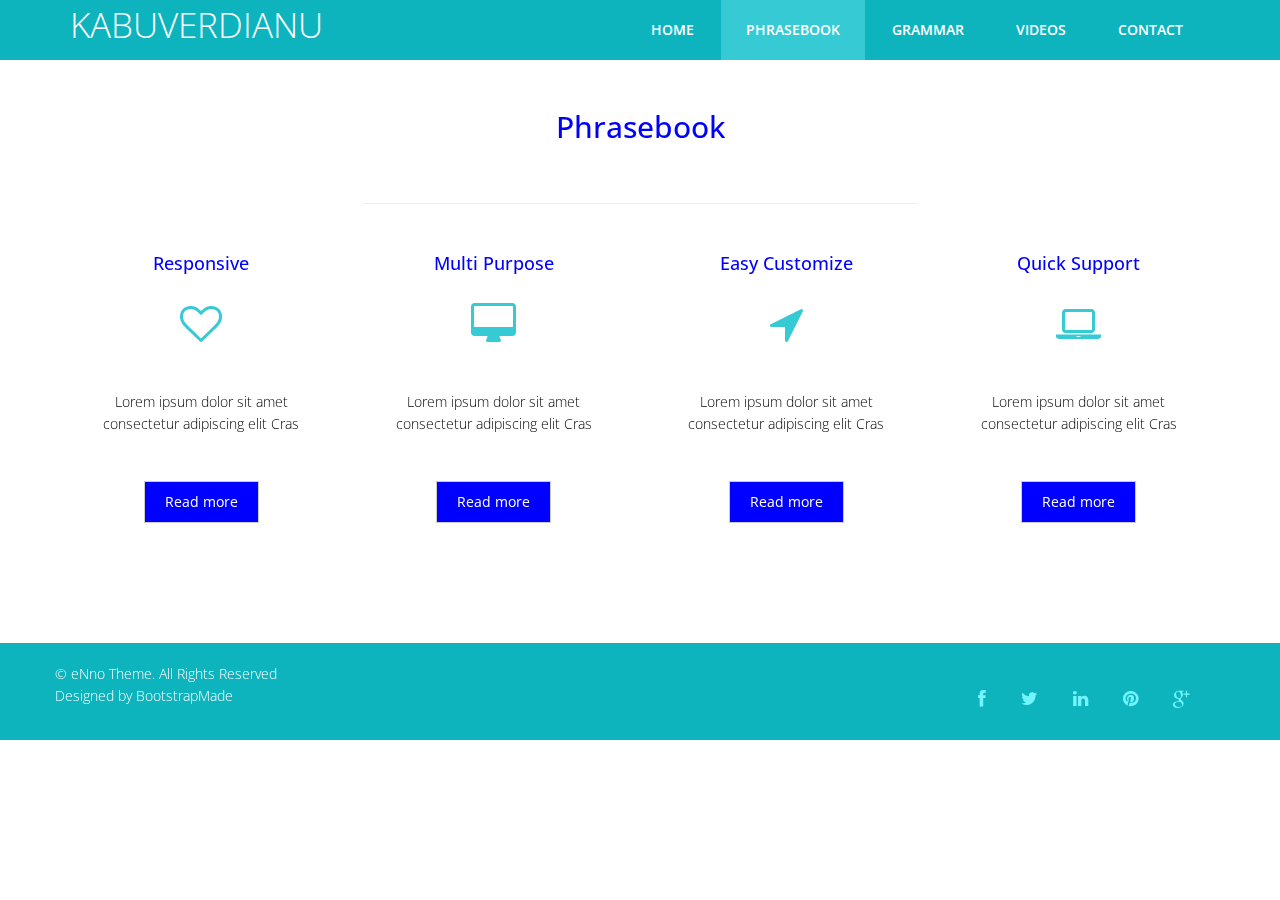
<file: services.html>
<!DOCTYPE html>
<html lang="en">

<head>
  <meta charset="utf-8">
  <meta http-equiv="X-UA-Compatible" content="IE=edge">
  <meta name="viewport" content="width=device-width, initial-scale=1">
  <title>eNno Bootstrap Template</title>

  <!-- Bootstrap -->
  <link href="css/bootstrap.min.css" rel="stylesheet">
  <link rel="stylesheet" href="css/animate.css">
  <link rel="stylesheet" href="css/font-awesome.min.css">
  <link rel="stylesheet" href="css/font-awesome.css">
  <link rel="stylesheet" href="css/jquery.bxslider.css">
  <link rel="stylesheet" href="css/jquery.bxslider.css">
  <link rel="stylesheet" type="text/css" href="css/normalize.css" />
  <link rel="stylesheet" type="text/css" href="css/demo.css" />
  <link rel="stylesheet" type="text/css" href="css/set1.css" />
  <link href="css/overwrite.css" rel="stylesheet">
  <link href="css/style.css" rel="stylesheet">
  <!-- =======================================================
    Theme Name: eNno
    Theme URL: https://bootstrapmade.com/enno-free-simple-bootstrap-template/
    Author: BootstrapMade
    Author URL: https://bootstrapmade.com
  ======================================================= -->
</head>

<body>
  <nav class="navbar navbar-default navbar-fixed-top" role="navigation">
    <div class="container">
      <!-- Brand and toggle get grouped for better mobile display -->
      <div class="navbar-header">
        <button type="button" class="navbar-toggle collapsed" data-toggle="collapse" data-target=".navbar-collapse.collapse">
					<span class="sr-only">Toggle navigation</span>
					<span class="icon-bar"></span>
					<span class="icon-bar"></span>
					<span class="icon-bar"></span>
				</button>
        <a class="navbar-brand" href="index.html"><span>KABUVERDIANU</span></a>
      </div>
      <div class="navbar-collapse collapse">
        <div class="menu">
          <ul class="nav nav-tabs" role="tablist">
		  
            <li role="presentation"><a href="index.html">Home</a></li>
            <li role="presentation" class="active"><a href="phrasebook.html">Phrasebook</a></li>
            <li role="presentation"><a href="grammar.html">Grammar</a></li>
            <li role="presentation"><a href="videos.html">Videos</a></li>
            <li role="presentation"><a href="contact.html">Contact</a></li>
			
          </ul>
        </div>
      </div>
    </div>
  </nav>

  <div class="container">
    <div class="row">
      <div class="service">
        <div class="col-md-6 col-md-offset-3">
          <div class="text-center">
            <h2>Phrasebook</h2>
			
			
            <p>

            </p>
          </div>
          <hr>
        </div>
      </div>
    </div>
  </div>

  <div class="services">
    <div class="container">
      <div class="row">
        <div class="col-md-3">
          <div class="wow bounceIn" data-wow-offset="0" data-wow-delay="0.4s">
            <h4>Responsive</h4>
            <div class="icon">
              <i class="fa fa-heart-o fa-3x"></i>
            </div>
            <p>Lorem ipsum dolor sit amet consectetur adipiscing elit Cras</p>
            <div class="ficon">
              <a href="#" class="btn btn-default" role="button">Read more</a>
            </div>
          </div>
        </div>

        <div class="col-md-3">
          <div class="wow bounceIn" data-wow-offset="0" data-wow-delay="1.0s">
            <h4>Multi Purpose</h4>
            <div class="icon">
              <i class="fa fa-desktop fa-3x"></i>
            </div>
            <p>Lorem ipsum dolor sit amet consectetur adipiscing elit Cras</p>
            <div class="ficon">
              <a href="#" class="btn btn-default" role="button">Read more</a>
            </div>
          </div>
        </div>

        <div class="col-md-3">
          <div class="wow bounceIn" data-wow-offset="0" data-wow-delay="1.6s">
            <h4>Easy Customize</h4>
            <div class="icon">
              <i class="fa fa-location-arrow fa-3x"></i>
            </div>
            <p>Lorem ipsum dolor sit amet consectetur adipiscing elit Cras</p>
            <div class="ficon">
              <a href="#" class="btn btn-default" role="button">Read more</a>
            </div>
          </div>
        </div>

        <div class="col-md-3">
          <div class="wow bounceIn" data-wow-offset="0" data-wow-delay="2.2s">
            <h4>Quick Support</h4>
            <div class="icon">
              <i class="fa fa-laptop fa-3x"></i>
            </div>
            <p>Lorem ipsum dolor sit amet consectetur adipiscing elit Cras</p>
            <div class="ficon">
              <a href="#" class="btn btn-default" role="button">Read more</a>
            </div>
          </div>
        </div>
      </div>
    </div>
  </div>

  <footer>
    
    <div class="last-div">
      <div class="container">
        <div class="row">
          <div class="copyright">
            &copy; eNno Theme. All Rights Reserved
            <div class="credits">
              <!--
                All the links in the footer should remain intact. 
                You can delete the links only if you purchased the pro version.
                Licensing information: https://bootstrapmade.com/license/
                Purchase the pro version with working PHP/AJAX contact form: https://bootstrapmade.com/buy/?theme=eNno
              -->
              Designed by <a href="https://bootstrapmade.com/">BootstrapMade</a>
            </div>
          </div>
        </div>
      </div>
      <div class="container">
        <div class="row">
          <ul class="social-network">
            <li><a href="#" data-placement="top" title="Facebook"><i class="fa fa-facebook fa-1x"></i></a></li>
            <li><a href="#" data-placement="top" title="Twitter"><i class="fa fa-twitter fa-1x"></i></a></li>
            <li><a href="#" data-placement="top" title="Linkedin"><i class="fa fa-linkedin fa-1x"></i></a></li>
            <li><a href="#" data-placement="top" title="Pinterest"><i class="fa fa-pinterest fa-1x"></i></a></li>
            <li><a href="#" data-placement="top" title="Google plus"><i class="fa fa-google-plus fa-1x"></i></a></li>
          </ul>
        </div>
      </div>
      <a href="" class="scrollup"><i class="fa fa-chevron-up"></i></a>
    </div>
  </footer>

  <!-- jQuery (necessary for Bootstrap's JavaScript plugins) -->
  <script src="js/jquery-2.1.1.min.js"></script>
  <!-- Include all compiled plugins (below), or include individual files as needed -->
  <script src="js/bootstrap.min.js"></script>
  <script src="js/wow.min.js"></script>
  <script src="js/jquery.easing.1.3.js"></script>
  <script src="js/jquery.isotope.min.js"></script>
  <script src="js/jquery.bxslider.min.js"></script>
  <script type="text/javascript" src="js/fliplightbox.min.js"></script>
  <script src="js/functions.js"></script>
  <script type="text/javascript">
    $('.portfolio').flipLightBox()
  </script>

</body>

</html>
</file>
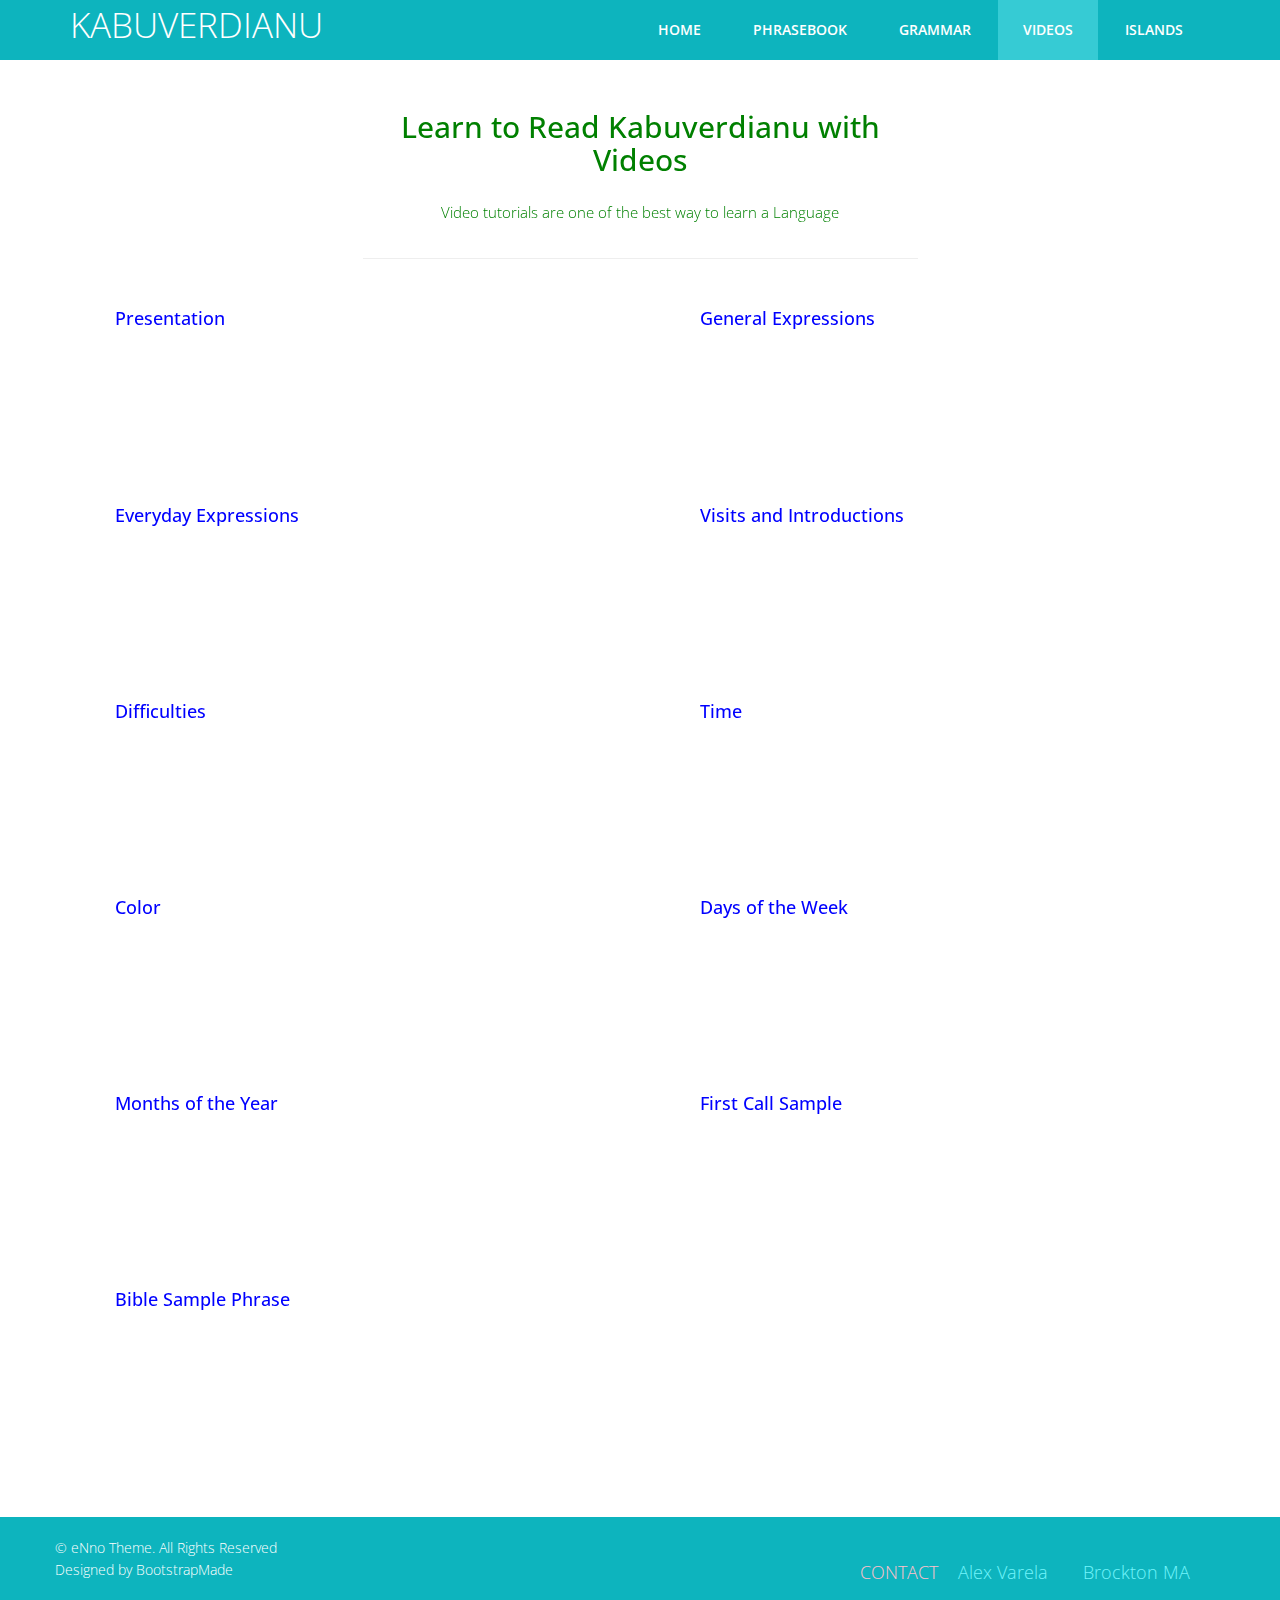
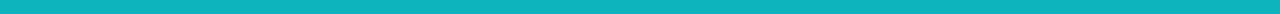
<file: videos.html>
<!DOCTYPE html>
<html lang="en">

<head>
  <meta charset="utf-8">
  <meta http-equiv="X-UA-Compatible" content="IE=edge">
  <meta name="viewport" content="width=device-width, initial-scale=1">
  <title>Learn with Videos</title>

  <!-- Bootstrap -->
  <link href="css/bootstrap.min.css" rel="stylesheet">
  <link rel="stylesheet" href="css/animate.css">
  <link rel="stylesheet" href="css/font-awesome.min.css">
  <link rel="stylesheet" href="css/font-awesome.css">
  <link rel="stylesheet" href="css/jquery.bxslider.css">
  <link href="css/overwrite.css" rel="stylesheet">
  <link rel="stylesheet" type="text/css" href="css/normalize.css" />
  <link rel="stylesheet" type="text/css" href="css/demo.css" />
  <link rel="stylesheet" type="text/css" href="css/set1.css" />
  <link href="css/style.css" rel="stylesheet">
  <!-- =======================================================
    Theme Name: eNno
    Theme URL: https://bootstrapmade.com/enno-free-simple-bootstrap-template/
    Author: BootstrapMade
    Author URL: https://bootstrapmade.com
  ======================================================= -->
</head>

<body>
  <nav class="navbar navbar-default navbar-fixed-top" role="navigation">
    <div class="container">
      <!-- Brand and toggle get grouped for better mobile display -->
      <div class="navbar-header">
        <button type="button" class="navbar-toggle collapsed" data-toggle="collapse" data-target=".navbar-collapse.collapse">
					<span class="sr-only">Toggle navigation</span>
					<span class="icon-bar"></span>
					<span class="icon-bar"></span>
					<span class="icon-bar"></span>
				</button>
        <a class="navbar-brand" href="index.html"><span>KABUVERDIANU</span></a>
      </div>
      <div class="navbar-collapse collapse">
        <div class="menu">
          <ul class="nav nav-tabs" role="tablist">
		  
			<li role="presentation"><a href="index.html">Home</a></li>
            <li role="presentation"><a href="phrasebook.html">Phrasebook</a></li>
            <li role="presentation"><a href="grammar.html">Grammar</a></li>
            <li role="presentation"class="active"><a href="videos.html">Videos</a></li>
			<li role="presentation"><a href="islands.html">Islands</a></li>
			
          </ul>
        </div>
      </div>
    </div>
  </nav>

  <div class="container">
    <div class="row">
      <div class="col-md-6 col-md-offset-3">
        <div class="portfolios">
          <div class="text-center">
            <h2 style="color:green;">Learn to Read Kabuverdianu with Videos</h2>
            <p style="color:green;">Video tutorials are one of the best way to learn a Language <br>
            </p>
          </div>
          <hr>
        </div>
      </div>
    </div>
  </div>

  <div class="container cont"> 
  
		<div class="row"> 
		
			<div class="col-md-6">
			
				<h4> Presentation</h4>
					
				<iframe width="250" height="150" src="https://www.youtube.com/embed/5hu1bV_-kBM" frameborder="0" allow="accelerometer; autoplay; encrypted-media; gyroscope; picture-in-picture" allowfullscreen></iframe>
				
			</div>
			
			<div class="col-md-6 my=5">
				
				<h4> General Expressions</h4>
				
				<iframe width="250" height="150" src="https://www.youtube.com/embed/KJFtKBKyR2Y" frameborder="0" allow="accelerometer; autoplay; encrypted-media; gyroscope; picture-in-picture" allowfullscreen></iframe>
			</div>
		
		</div>
		
		<div class="row"> 
		
			<div class="col-md-6">
				<h4>Everyday Expressions</h4>	
				
				<iframe width="250" height="150" src="https://www.youtube.com/embed/FFZ1d1o8qe0" frameborder="0" allow="accelerometer; autoplay; encrypted-media; gyroscope; picture-in-picture" allowfullscreen></iframe>	
			
			</div>
			
			<div class="col-md-6">
				<h4>Visits and Introductions</h4>
				<iframe width="250" height="150" src="https://www.youtube.com/embed/BcdNkuK1Axs" frameborder="0" allow="accelerometer; autoplay; encrypted-media; gyroscope; picture-in-picture" allowfullscreen></iframe>
			
			</div>
		
		</div>
		
		<div class="row"> 
		
			<div class="col-md-6">
			
				<h4>Difficulties</h4>			
			
				<iframe width="250" height="150" src="https://www.youtube.com/embed/8-n8N-e495M" frameborder="0" allow="accelerometer; autoplay; encrypted-media; gyroscope; picture-in-picture" allowfullscreen></iframe>
				
				
			</div>
			
			<div class="col-md-6">
				<h4>Time</h4>
				
				<iframe width="250" height="150" src="https://www.youtube.com/embed/VPZJQPPhON4" frameborder="0" allow="accelerometer; autoplay; encrypted-media; gyroscope; picture-in-picture" allowfullscreen></iframe>
				
			</div>
		
		</div>
		
		<div class="row"> 
		
			<div class="col-md-6">
			
				<h4>Color</h4>
			
				<iframe width="250" height="150" src="https://www.youtube.com/embed/anb7v90PMQo" frameborder="0" allow="accelerometer; autoplay; encrypted-media; gyroscope; picture-in-picture" allowfullscreen></iframe>
				
			</div>
			
			<div class="col-md-6">
			
				<h4>Days of the Week</h4>
			
				<iframe width="250" height="150" src="https://www.youtube.com/embed/99oeuoFpfLA" frameborder="0" allow="accelerometer; autoplay; encrypted-media; gyroscope; picture-in-picture" allowfullscreen></iframe>
				
			</div>
		
		</div>
		
		<div class="row"> 
		
			<div class="col-md-6">
			
				<h4>Months of the Year</h4>
				
				<iframe width="250" height="150" src="https://www.youtube.com/embed/a3mcjdU7uN8" frameborder="0" allow="accelerometer; autoplay; encrypted-media; gyroscope; picture-in-picture" allowfullscreen></iframe>
			
			</div>
			
			<div class="col-md-6">
			
				<h4>First Call Sample</h4>
				
				<iframe width="250" height="150" src="https://www.youtube.com/embed/d_Ob9EGiU14" frameborder="0" allow="accelerometer; autoplay; encrypted-media; gyroscope; picture-in-picture" allowfullscreen></iframe>
			
			</div>
		
		</div>
		<div class="row"> 
		
			<div class="col-md-6">
			
				<h4>Bible Sample Phrase</h4>	
				
				<iframe width="250" height="150" src="https://www.youtube.com/embed/AScor75NXKc" frameborder="0" allow="accelerometer; autoplay; encrypted-media; gyroscope; picture-in-picture" allowfullscreen></iframe>
			
			</div>
			
			<div class="col-md-6">
			
				
			
			</div>
		
		</div>
		
		
  
  </div>
  
  


  <footer>
    
    <div class="last-div">
      <div class="container">
        <div class="row">
          <div class="copyright">
            &copy; eNno Theme. All Rights Reserved
            <div class="credits">
              <!--
                All the links in the footer should remain intact. 
                You can delete the links only if you purchased the pro version.
                Licensing information: https://bootstrapmade.com/license/
                Purchase the pro version with working PHP/AJAX contact form: https://bootstrapmade.com/buy/?theme=eNno
              -->
              Designed by <a href="https://bootstrapmade.com/">BootstrapMade</a>
            </div>
          </div>
        </div>
      </div>
      <div class="container">
        <div class="row">
          <ul class="social-network">
		  
            <a href="contact.html" style="color:pink;">CONTACT</a>
			<li>Alex Varela</li>
			<li>Brockton MA</li>
			
          </ul>
        </div>
      </div>
      <a href="" class="scrollup"><i class="fa fa-chevron-up"></i></a>
    </div>
  </footer>

  <!-- jQuery (necessary for Bootstrap's JavaScript plugins) -->
  <script src="js/jquery-2.1.1.min.js"></script>
  <!-- Include all compiled plugins (below), or include individual files as needed -->
  <script src="js/bootstrap.min.js"></script>
  <script src="js/wow.min.js"></script>
  <script src="js/jquery.easing.1.3.js"></script>
  <script src="js/jquery.isotope.min.js"></script>
  <script src="js/jquery.bxslider.min.js"></script>
  <script type="text/javascript" src="js/fliplightbox.min.js"></script>
  <script src="js/functions.js"></script>
  <script type="text/javascript">
    $('.portfolio').flipLightBox()
  </script>

</body>

</html>
</file>
<file: css/demo.css>
@font-face {
	font-weight: normal;
	font-style: normal;
	font-family: 'codropsicons';
	src:url('../fonts/codropsicons/codropsicons.eot');
	src:url('../fonts/codropsicons/codropsicons.eot?#iefix') format('embedded-opentype'),
		url('../fonts/codropsicons/codropsicons.woff') format('woff'),
		url('../fonts/codropsicons/codropsicons.ttf') format('truetype'),
		url('../fonts/codropsicons/codropsicons.svg#codropsicons') format('svg');
}

*, *:after, *:before { -webkit-box-sizing: border-box; box-sizing: border-box; }
.clearfix:before, .clearfix:after { display: table; content: ''; }
.clearfix:after { clear: both; }

body {
	background: #2f3238;
	color: #fff;
	font-weight: 400;
	font-size: 1em;
	font-family: 'Raleway', Arial, sans-serif;
}

a {
	outline: none;
	color: #3498db;
	text-decoration: none;
}

a:hover, a:focus {
	color: #528cb3;
}

section {
	padding: 1em;
	text-align: center;
}

.content {
	margin: 0 auto;
	max-width: 1000px;
	
}

.content > h2 {
	clear: both;
	margin: 0;
	padding: 4em 1% 0;
	color: #484B54;
	font-weight: 800;
	font-size: 1.5em;
}

.content > h2:first-child {
	padding-top: 0em;
}

/* Header */
.codrops-header {
	margin: 0 auto;
	padding: 4em 1em;
	text-align: center;
}

.codrops-header h1 {
	margin: 0;
	font-weight: 800;
	font-size: 4em;
	line-height: 1.3;
}

.codrops-header h1 span {
	display: block;
	padding: 0 0 0.6em 0.1em;
	color: #74777b;
	font-weight: 300;
	font-size: 45%;
}

/* Demo links */
.codrops-demos {
	clear: both;
	padding: 1em 0 0;
	text-align: center;
}

.content + .codrops-demos {
	padding-top: 5em;
}

.codrops-demos a {
	display: inline-block;
	margin: 0 5px;
	padding: 1em 1.5em;
	text-transform: uppercase;
	font-weight: bold;
}

.codrops-demos a:hover,
.codrops-demos a:focus,
.codrops-demos a.current-demo {
	background: #3c414a;
	color: #fff;
}

/* To Navigation Style */
.codrops-top {
	width: 100%;
	text-transform: uppercase;
	font-weight: 800;
	font-size: 0.69em;
	line-height: 2.2;
}

.codrops-top a {
	display: inline-block;
	padding: 1em 2em;
	text-decoration: none;
	letter-spacing: 1px;
}

.codrops-top span.right {
	float: right;
}

.codrops-top span.right a {
	display: block;
	float: left;
}

.codrops-icon:before {
	margin: 0 4px;
	text-transform: none;
	font-weight: normal;
	font-style: normal;
	font-variant: normal;
	font-family: 'codropsicons';
	line-height: 1;
	speak: none;
	-webkit-font-smoothing: antialiased;
}

.codrops-icon-drop:before {
	content: "\e001";
}

.codrops-icon-prev:before {
	content: "\e004";
}

/* Related demos */
.related {
	clear: both;
	padding: 6em 1em;
	font-size: 120%;
}

.related > a {
	display: inline-block;
	margin: 20px 10px;
	padding: 25px;
	border: 1px solid #4f7f90;
	text-align: center;
}

.related a:hover {
	border-color: #39545e;
}

.related a img {
	max-width: 100%;
	opacity: 0.8;
}

.related a:hover img,
.related a:active img {
	opacity: 1;
}

.related a h3 {
	margin: 0;
	padding: 0.5em 0 0.3em;
	max-width: 300px;
	text-align: left;
}

@media screen and (max-width: 25em) {
	.codrops-header {
		font-size: 75%;
	}
	.codrops-icon span {
		display: none;
	}
}
</file>
<file: css/set1.css>
@font-face {
	font-weight: normal;
	font-style: normal;
	font-family: 'feathericons';
	src:url('../fonts/feathericons/feathericons.eot?-8is7zf');
	src:url('../fonts/feathericons/feathericons.eot?#iefix-8is7zf') format('embedded-opentype'),
		url('../fonts/feathericons/feathericons.woff?-8is7zf') format('woff'),
		url('../fonts/feathericons/feathericons.ttf?-8is7zf') format('truetype'),
		url('../fonts/feathericons/feathericons.svg?-8is7zf#feathericons') format('svg');
}

.grid {
	position: relative;
	margin: 0 auto;
	padding: 1em 0 4em;
	max-width: 1000px;
	list-style: none;
	text-align: center;
	
}

/* Common style */
.grid figure {
	position: relative;
	float: left;
	overflow: hidden;
	margin: 10px 1%;
	min-width: 320px;
	max-width: 480px;
	max-height: 360px;
	width: 48%;
	background: #3085a3;
	text-align: center;
	cursor: pointer;
}

.grid figure img {
	position: relative;
	display: block;
	min-height: 100%;
	max-width: 100%;
	opacity: 0.8;
}

.grid figure figcaption {
	padding: 2em;
	color: #fff;
	text-transform: uppercase;
	font-size: 1.25em;
	-webkit-backface-visibility: hidden;
	backface-visibility: hidden;
}

.grid figure figcaption::before,
.grid figure figcaption::after {
	pointer-events: none;
}

.grid figure figcaption,
.grid figure figcaption > a {
	position: absolute;
	top: 0;
	left: 0;
	width: 100%;
	height: 100%;
}

/* Anchor will cover the whole item by default */
/* For some effects it will show as a button */
.grid figure figcaption > a {
	z-index: 1000;
	text-indent: 200%;
	white-space: nowrap;
	font-size: 0;
	opacity: 0;
}

.grid figure h2 {
	word-spacing: -0.15em;
	font-weight: 300;
}

.grid figure h2 span {
	font-weight: 800;
}

.grid figure h2,
.grid figure p {
	margin: 0;
}

.grid figure p {
	letter-spacing: 1px;
	font-size: 68.5%;
}

/* Individual effects */

/*---------------*/
/***** Lily *****/
/*---------------*/

figure.effect-lily img {
	max-width: none;
	width: -webkit-calc(100% + 50px);
	width: calc(100% + 50px);
	opacity: 0.7;
	-webkit-transition: opacity 0.35s, -webkit-transform 0.35s;
	transition: opacity 0.35s, transform 0.35s;
	-webkit-transform: translate3d(-40px,0, 0);
	transform: translate3d(-40px,0,0);
}

figure.effect-lily figcaption {
	text-align: left;
}

figure.effect-lily figcaption > div {
	position: absolute;
	bottom: 0;
	left: 0;
	padding: 2em;
	width: 100%;
	height: 50%;
}

figure.effect-lily h2,
figure.effect-lily p {
	-webkit-transform: translate3d(0,40px,0);
	transform: translate3d(0,40px,0);
}

figure.effect-lily h2 {
	-webkit-transition: -webkit-transform 0.35s;
	transition: transform 0.35s;
}

figure.effect-lily p {
	color: rgba(255,255,255,0.8);
	opacity: 0;
	-webkit-transition: opacity 0.2s, -webkit-transform 0.35s;
	transition: opacity 0.2s, transform 0.35s;
}

figure.effect-lily:hover img,
figure.effect-lily:hover p {
	opacity: 1;
}

figure.effect-lily:hover img,
figure.effect-lily:hover h2,
figure.effect-lily:hover p {
	-webkit-transform: translate3d(0,0,0);
	transform: translate3d(0,0,0);
}

figure.effect-lily:hover p {
	-webkit-transition-delay: 0.05s;
	transition-delay: 0.05s;
	-webkit-transition-duration: 0.35s;
	transition-duration: 0.35s;
}

/*---------------*/
/***** Sadie *****/
/*---------------*/

figure.effect-sadie figcaption::before {
	position: absolute;
	top: 0;
	left: 0;
	width: 100%;
	height: 100%;
	background: -webkit-linear-gradient(top, rgba(72,76,97,0) 0%, rgba(72,76,97,0.8) 75%);
	background: linear-gradient(to bottom, rgba(72,76,97,0) 0%, rgba(72,76,97,0.8) 75%);
	content: '';
	opacity: 0;
	-webkit-transform: translate3d(0,50%,0);
	transform: translate3d(0,50%,0);
}

figure.effect-sadie h2 {
	position: absolute;
	top: 50%;
	left: 0;
	width: 100%;
	color: #484c61;
	-webkit-transition: -webkit-transform 0.35s, color 0.35s;
	transition: transform 0.35s, color 0.35s;
	-webkit-transform: translate3d(0,-50%,0);
	transform: translate3d(0,-50%,0);
}

figure.effect-sadie figcaption::before,
figure.effect-sadie p {
	-webkit-transition: opacity 0.35s, -webkit-transform 0.35s;
	transition: opacity 0.35s, transform 0.35s;
}

figure.effect-sadie p {
	position: absolute;
	bottom: 0;
	left: 0;
	padding: 2em;
	width: 100%;
	opacity: 0;
	-webkit-transform: translate3d(0,10px,0);
	transform: translate3d(0,10px,0);
}

figure.effect-sadie:hover h2 {
	color: #fff;
	-webkit-transform: translate3d(0,-50%,0) translate3d(0,-40px,0);
	transform: translate3d(0,-50%,0) translate3d(0,-40px,0);
}

figure.effect-sadie:hover figcaption::before ,
figure.effect-sadie:hover p {
	opacity: 1;
	-webkit-transform: translate3d(0,0,0);
	transform: translate3d(0,0,0);
}

/*---------------*/
/***** Roxy *****/
/*---------------*/

figure.effect-roxy {
	background: -webkit-linear-gradient(45deg, #ff89e9 0%, #05abe0 100%);
	background: linear-gradient(45deg, #ff89e9 0%,#05abe0 100%);
}

figure.effect-roxy img {
	max-width: none;
	width: -webkit-calc(100% + 60px);
	width: calc(100% + 60px);
	-webkit-transition: opacity 0.35s, -webkit-transform 0.35s;
	transition: opacity 0.35s, transform 0.35s;
	-webkit-transform: translate3d(-50px,0,0);
	transform: translate3d(-50px,0,0);
}

figure.effect-roxy figcaption::before {
	position: absolute;
	top: 30px;
	right: 30px;
	bottom: 30px;
	left: 30px;
	border: 1px solid #fff;
	content: '';
	opacity: 0;
	-webkit-transition: opacity 0.35s, -webkit-transform 0.35s;
	transition: opacity 0.35s, transform 0.35s;
	-webkit-transform: translate3d(-20px,0,0);
	transform: translate3d(-20px,0,0);
}

figure.effect-roxy figcaption {
	padding: 3em;
	text-align: left;
}

figure.effect-roxy h2 {
	padding: 30% 0 10px 0;
}

figure.effect-roxy p {
	opacity: 0;
	-webkit-transition: opacity 0.35s, -webkit-transform 0.35s;
	transition: opacity 0.35s, transform 0.35s;
	-webkit-transform: translate3d(-10px,0,0);
	transform: translate3d(-10px,0,0);
}

figure.effect-roxy:hover img {
	opacity: 0.7;
	-webkit-transform: translate3d(0,0,0);
	transform: translate3d(0,0,0);
}

figure.effect-roxy:hover figcaption::before,
figure.effect-roxy:hover p {
	opacity: 1;
	-webkit-transform: translate3d(0,0,0);
	transform: translate3d(0,0,0);
}

/*---------------*/
/***** Bubba *****/
/*---------------*/

figure.effect-bubba {
	background: #9e5406;
}

figure.effect-bubba img {
	opacity: 0.7;
	-webkit-transition: opacity 0.35s;
	transition: opacity 0.35s;
}

figure.effect-bubba:hover img {
	opacity: 0.4;
}

figure.effect-bubba figcaption::before,
figure.effect-bubba figcaption::after {
	position: absolute;
	top: 30px;
	right: 30px;
	bottom: 30px;
	left: 30px;
	content: '';
	opacity: 0;
	-webkit-transition: opacity 0.35s, -webkit-transform 0.35s;
	transition: opacity 0.35s, transform 0.35s;
}

figure.effect-bubba figcaption::before {
	border-top: 1px solid #fff;
	border-bottom: 1px solid #fff;
	-webkit-transform: scale(0,1);
	transform: scale(0,1);
}

figure.effect-bubba figcaption::after {
	border-right: 1px solid #fff;
	border-left: 1px solid #fff;
	-webkit-transform: scale(1,0);
	transform: scale(1,0);
}

figure.effect-bubba h2 {
	padding-top: 30%;
	-webkit-transition: -webkit-transform 0.35s;
	transition: transform 0.35s;
	-webkit-transform: translate3d(0,-20px,0);
	transform: translate3d(0,-20px,0);
}

figure.effect-bubba p {
	padding: 20px 2.5em;
	opacity: 0;
	-webkit-transition: opacity 0.35s, -webkit-transform 0.35s;
	transition: opacity 0.35s, transform 0.35s;
	-webkit-transform: translate3d(0,20px,0);
	transform: translate3d(0,20px,0);
}

figure.effect-bubba:hover figcaption::before,
figure.effect-bubba:hover figcaption::after {
	opacity: 1;
	-webkit-transform: scale(1);
	transform: scale(1);
}

figure.effect-bubba:hover h2,
figure.effect-bubba:hover p {
	opacity: 1;
	-webkit-transform: translate3d(0,0,0);
	transform: translate3d(0,0,0);
}

/*---------------*/
/***** Romeo *****/
/*---------------*/

figure.effect-romeo {
	-webkit-perspective: 1000px;
	perspective: 1000px;
}

figure.effect-romeo img {
	-webkit-transition: opacity 0.35s, -webkit-transform 0.35s;
	transition: opacity 0.35s, transform 0.35s;
	-webkit-transform: translate3d(0,0,300px);
	transform: translate3d(0,0,300px);
}

figure.effect-romeo:hover img {
	opacity: 0.6;
	-webkit-transform: translate3d(0,0,0);
	transform: translate3d(0,0,0);
}

figure.effect-romeo figcaption::before,
figure.effect-romeo figcaption::after {
	position: absolute;
	top: 50%;
	left: 50%;
	width: 80%;
	height: 1px;
	background: #fff;
	content: '';
	-webkit-transition: opacity 0.35s, -webkit-transform 0.35s;
	transition: opacity 0.35s, transform 0.35s;
	-webkit-transform: translate3d(-50%,-50%,0);
	transform: translate3d(-50%,-50%,0);
}

figure.effect-romeo:hover figcaption::before {
	opacity: 0.5;
	-webkit-transform: translate3d(-50%,-50%,0) rotate(45deg);
	transform: translate3d(-50%,-50%,0) rotate(45deg);
}

figure.effect-romeo:hover figcaption::after {
	opacity: 0.5;
	-webkit-transform: translate3d(-50%,-50%,0) rotate(-45deg);
	transform: translate3d(-50%,-50%,0) rotate(-45deg);
}

figure.effect-romeo h2,
figure.effect-romeo p {
	position: absolute;
	top: 50%;
	left: 0;
	width: 100%;
	-webkit-transition: -webkit-transform 0.35s;
	transition: transform 0.35s;
}

figure.effect-romeo h2 {
	-webkit-transform: translate3d(0,-50%,0) translate3d(0,-150%,0);
	transform: translate3d(0,-50%,0) translate3d(0,-150%,0);
}

figure.effect-romeo p {
	padding: 0.25em 2em;
	-webkit-transform: translate3d(0,-50%,0) translate3d(0,150%,0);
	transform: translate3d(0,-50%,0) translate3d(0,150%,0);
}

figure.effect-romeo:hover h2 {
	-webkit-transform: translate3d(0,-50%,0) translate3d(0,-100%,0);
	transform: translate3d(0,-50%,0) translate3d(0,-100%,0);
}

figure.effect-romeo:hover p {
	-webkit-transform: translate3d(0,-50%,0) translate3d(0,100%,0);
	transform: translate3d(0,-50%,0) translate3d(0,100%,0);
}

/*---------------*/
/***** Layla *****/
/*---------------*/

figure.effect-layla {
	background: #18a367;
}

figure.effect-layla img {
	height: 390px;
}

figure.effect-layla figcaption {
	padding: 3em;
}

figure.effect-layla figcaption::before,
figure.effect-layla figcaption::after {
	position: absolute;
	content: '';
	opacity: 0;
}

figure.effect-layla figcaption::before {
	top: 50px;
	right: 30px;
	bottom: 50px;
	left: 30px;
	border-top: 1px solid #fff;
	border-bottom: 1px solid #fff;
	-webkit-transform: scale(0,1);
	transform: scale(0,1);
	-webkit-transform-origin: 0 0;
	transform-origin: 0 0;
}

figure.effect-layla figcaption::after {
	top: 30px;
	right: 50px;
	bottom: 30px;
	left: 50px;
	border-right: 1px solid #fff;
	border-left: 1px solid #fff;
	-webkit-transform: scale(1,0);
	transform: scale(1,0);
	-webkit-transform-origin: 100% 0;
	transform-origin: 100% 0;
}

figure.effect-layla h2 {
	padding-top: 26%;
	-webkit-transition: -webkit-transform 0.35s;
	transition: transform 0.35s;
}

figure.effect-layla p {
	padding: 0.5em 2em;
	text-transform: none;
	opacity: 0;
	-webkit-transform: translate3d(0,-10px,0);
	transform: translate3d(0,-10px,0);
}

figure.effect-layla img,
figure.effect-layla h2 {
	-webkit-transform: translate3d(0,-30px,0);
	transform: translate3d(0,-30px,0);
}

figure.effect-layla img,
figure.effect-layla figcaption::before,
figure.effect-layla figcaption::after,
figure.effect-layla p {
	-webkit-transition: opacity 0.35s, -webkit-transform 0.35s;
	transition: opacity 0.35s, transform 0.35s;
}

figure.effect-layla:hover img {
	opacity: 0.7;
	-webkit-transform: translate3d(0,0,0);
	transform: translate3d(0,0,0);
}

figure.effect-layla:hover figcaption::before,
figure.effect-layla:hover figcaption::after {
	opacity: 1;
	-webkit-transform: scale(1);
	transform: scale(1);
}

figure.effect-layla:hover h2,
figure.effect-layla:hover p {
	opacity: 1;
	-webkit-transform: translate3d(0,0,0);
	transform: translate3d(0,0,0);
}

figure.effect-layla:hover figcaption::after,
figure.effect-layla:hover h2,
figure.effect-layla:hover p,
figure.effect-layla:hover img {
	-webkit-transition-delay: 0.15s;
	transition-delay: 0.15s;
}

/*---------------*/
/***** Honey *****/
/*---------------*/

figure.effect-honey {
	background: #4a3753;
}

figure.effect-honey img {
	opacity: 0.9;
	-webkit-transition: opacity 0.35s;
	transition: opacity 0.35s;
}

figure.effect-honey:hover img {
	opacity: 0.5;
}

figure.effect-honey figcaption::before {
	position: absolute;
	bottom: 0;
	left: 0;
	width: 100%;
	height: 10px;
	background: #fff;
	content: '';
	-webkit-transform: translate3d(0,10px,0);
	transform: translate3d(0,10px,0);
}

figure.effect-honey h2 {
	position: absolute;
	bottom: 0;
	left: 0;
	padding: 1em 1.5em;
	width: 100%;
	text-align: left;
	-webkit-transform: translate3d(0,-30px,0);
	transform: translate3d(0,-30px,0);
}

figure.effect-honey h2 i {
	font-style: normal;
	opacity: 0;
	-webkit-transition: opacity 0.35s, -webkit-transform 0.35s;
	transition: opacity 0.35s, transform 0.35s;
	-webkit-transform: translate3d(0,-30px,0);
	transform: translate3d(0,-30px,0);
}

figure.effect-honey figcaption::before,
figure.effect-honey h2 {
	-webkit-transition: -webkit-transform 0.35s;
	transition: transform 0.35s;
}

figure.effect-honey:hover figcaption::before,
figure.effect-honey:hover h2,
figure.effect-honey:hover h2 i {
	opacity: 1;
	-webkit-transform: translate3d(0,0,0);
	transform: translate3d(0,0,0);
}

/*---------------*/
/***** Oscar *****/
/*---------------*/

figure.effect-oscar {
	background: -webkit-linear-gradient(45deg, #22682a 0%, #9b4a1b 40%, #3a342a 100%);
	background: linear-gradient(45deg, #22682a 0%,#9b4a1b 40%,#3a342a 100%);
}

figure.effect-oscar img {
	opacity: 0.9;
	-webkit-transition: opacity 0.35s;
	transition: opacity 0.35s;
}

figure.effect-oscar figcaption {
	padding: 3em;
	background-color: rgba(58,52,42,0.7);
	-webkit-transition: background-color 0.35s;
	transition: background-color 0.35s;
}

figure.effect-oscar figcaption::before {
	position: absolute;
	top: 30px;
	right: 30px;
	bottom: 30px;
	left: 30px;
	border: 1px solid #fff;
	content: '';
}

figure.effect-oscar h2 {
	margin: 20% 0 10px 0;
	-webkit-transition: -webkit-transform 0.35s;
	transition: transform 0.35s;
	-webkit-transform: translate3d(0,100%,0);
	transform: translate3d(0,100%,0);
}

figure.effect-oscar figcaption::before,
figure.effect-oscar p {
	opacity: 0;
	-webkit-transition: opacity 0.35s, -webkit-transform 0.35s;
	transition: opacity 0.35s, transform 0.35s;
	-webkit-transform: scale(0);
	transform: scale(0);
}

figure.effect-oscar:hover h2 {
	-webkit-transform: translate3d(0,0,0);
	transform: translate3d(0,0,0);
}

figure.effect-oscar:hover figcaption::before,
figure.effect-oscar:hover p {
	opacity: 1;
	-webkit-transform: scale(1);
	transform: scale(1);
}

figure.effect-oscar:hover figcaption {
	background-color: rgba(58,52,42,0);
}

figure.effect-oscar:hover img {
	opacity: 0.4;
}

/*---------------*/
/***** Marley *****/
/*---------------*/

figure.effect-marley figcaption {
	text-align: right;
}

figure.effect-marley h2,
figure.effect-marley p {
	position: absolute;
	right: 30px;
	left: 30px;
	padding: 10px 0;
}


figure.effect-marley p {
	bottom: 30px;
	line-height: 1.5;
	-webkit-transform: translate3d(0,100%,0);
	transform: translate3d(0,100%,0);
}

figure.effect-marley h2 {
	top: 30px;
	-webkit-transition: -webkit-transform 0.35s;
	transition: transform 0.35s;
	-webkit-transform: translate3d(0,20px,0);
	transform: translate3d(0,20px,0);
}

figure.effect-marley:hover h2 {
	-webkit-transform: translate3d(0,0,0);
	transform: translate3d(0,0,0);
}

figure.effect-marley h2::after {
	position: absolute;
	top: 100%;
	left: 0;
	width: 100%;
	height: 4px;
	background: #fff;
	content: '';
	-webkit-transform: translate3d(0,40px,0);
	transform: translate3d(0,40px,0);
}

figure.effect-marley h2::after,
figure.effect-marley p {
	opacity: 0;
	-webkit-transition: opacity 0.35s, -webkit-transform 0.35s;
	transition: opacity 0.35s, transform 0.35s;
}

figure.effect-marley:hover h2::after,
figure.effect-marley:hover p {
	opacity: 1;
	-webkit-transform: translate3d(0,0,0);
	transform: translate3d(0,0,0);
}

/*---------------*/
/***** Ruby *****/
/*---------------*/

figure.effect-ruby {
	background-color: #17819c;
}

figure.effect-ruby img {
	opacity: 0.7;
	-webkit-transition: opacity 0.35s, -webkit-transform 0.35s;
	transition: opacity 0.35s, transform 0.35s;
	-webkit-transform: scale(1.15);
	transform: scale(1.15);
}

figure.effect-ruby:hover img {
	opacity: 0.5;
	-webkit-transform: scale(1);
	transform: scale(1);
}

figure.effect-ruby h2 {
	margin-top: 20%;
	-webkit-transition: -webkit-transform 0.35s;
	transition: transform 0.35s;
	-webkit-transform: translate3d(0,20px,0);
	transform: translate3d(0,20px,0);
}

figure.effect-ruby p {
	margin: 1em 0 0;
	padding: 3em;
	border: 1px solid #fff;
	opacity: 0;
	-webkit-transition: opacity 0.35s, -webkit-transform 0.35s;
	transition: opacity 0.35s, transform 0.35s;
	-webkit-transform: translate3d(0,20px,0) scale(1.1);
	transform: translate3d(0,20px,0) scale(1.1);
} 

figure.effect-ruby:hover h2 {
	-webkit-transform: translate3d(0,0,0);
	transform: translate3d(0,0,0);
}

figure.effect-ruby:hover p {
	opacity: 1;
	-webkit-transform: translate3d(0,0,0) scale(1);
	transform: translate3d(0,0,0) scale(1);
}

/*---------------*/
/***** Milo *****/
/*---------------*/

figure.effect-milo {
	background: #2e5d5a;
}

figure.effect-milo img {
	max-width: none;
	width: -webkit-calc(100% + 60px);
	width: calc(100% + 60px);
	opacity: 1;
	-webkit-transition: opacity 0.35s, -webkit-transform 0.35s;
	transition: opacity 0.35s, transform 0.35s;
	-webkit-transform: translate3d(-30px,0,0) scale(1.12);
	transform: translate3d(-30px,0,0) scale(1.12);
	-webkit-backface-visibility: hidden;
	backface-visibility: hidden;
}

figure.effect-milo:hover img {
	opacity: 0.5;
	-webkit-transform: translate3d(0,0,0) scale(1);
	transform: translate3d(0,0,0) scale(1);
}

figure.effect-milo h2 {
	position: absolute;
	right: 0;
	bottom: 0;
	padding: 1em 1.2em;
}

figure.effect-milo p {
	padding: 0 10px 0 0;
	width: 50%;
	border-right: 1px solid #fff;
	text-align: right;
	opacity: 0;
	-webkit-transition: opacity 0.35s, -webkit-transform 0.35s;
	transition: opacity 0.35s, transform 0.35s;
	-webkit-transform: translate3d(-40px,0,0);
	transform: translate3d(-40px,0,0);
}

figure.effect-milo:hover p {
	opacity: 1;
	-webkit-transform: translate3d(0,0,0);
	transform: translate3d(0,0,0);
}

/*---------------*/
/***** Dexter *****/
/*---------------*/

figure.effect-dexter {
	background: -webkit-linear-gradient(top, rgba(37,141,200,1) 0%, rgba(104,60,19,1) 100%);
	background: linear-gradient(to bottom, rgba(37,141,200,1) 0%,rgba(104,60,19,1) 100%); 
}

figure.effect-dexter img {
	-webkit-transition: opacity 0.35s;
	transition: opacity 0.35s;
}

figure.effect-dexter:hover img {
	opacity: 0.4;
}

figure.effect-dexter figcaption::after {
	position: absolute;
	right: 30px;
	bottom: 30px;
	left: 30px;
	height: -webkit-calc(50% - 30px);
	height: calc(50% - 30px);
	border: 7px solid #fff;
	content: '';
	-webkit-transition: -webkit-transform 0.35s;
	transition: transform 0.35s;
	-webkit-transform: translate3d(0,-100%,0);
	transform: translate3d(0,-100%,0);
}

figure.effect-dexter:hover figcaption::after {
	-webkit-transform: translate3d(0,0,0);
	transform: translate3d(0,0,0);
}

figure.effect-dexter figcaption {
	padding: 3em;
	text-align: left;
}

figure.effect-dexter p {
	position: absolute;
	right: 60px;
	bottom: 60px;
	left: 60px;
	opacity: 0;
	-webkit-transition: opacity 0.35s, -webkit-transform 0.35s;
	transition: opacity 0.35s, transform 0.35s;
	-webkit-transform: translate3d(0,-100px,0);
	transform: translate3d(0,-100px,0);
}

figure.effect-dexter:hover p {
	opacity: 1;
	-webkit-transform: translate3d(0,0,0);
	transform: translate3d(0,0,0);
}

/*---------------*/
/***** Sarah *****/
/*---------------*/

figure.effect-sarah {
	background: #42b078;
}

figure.effect-sarah img {
	max-width: none;
	width: -webkit-calc(100% + 20px);
	width: calc(100% + 20px);
	-webkit-transition: opacity 0.35s, -webkit-transform 0.35s;
	transition: opacity 0.35s, transform 0.35s;
	-webkit-transform: translate3d(-10px,0,0);
	transform: translate3d(-10px,0,0);
	-webkit-backface-visibility: hidden;
	backface-visibility: hidden;
}

figure.effect-sarah:hover img {
	opacity: 0.4;
	-webkit-transform: translate3d(0,0,0);
	transform: translate3d(0,0,0);
}

figure.effect-sarah figcaption {
	text-align: left;
}

figure.effect-sarah h2 {
	position: relative;
	overflow: hidden;
	padding: 0.5em 0;
}

figure.effect-sarah h2::after {
	position: absolute;
	bottom: 0;
	left: 0;
	width: 100%;
	height: 3px;
	background: #fff;
	content: '';
	-webkit-transition: -webkit-transform 0.35s;
	transition: transform 0.35s;
	-webkit-transform: translate3d(-100%,0,0);
	transform: translate3d(-100%,0,0);
}

figure.effect-sarah:hover h2::after {
	-webkit-transform: translate3d(0,0,0);
	transform: translate3d(0,0,0);
}

figure.effect-sarah p {
	padding: 1em 0;
	opacity: 0;
	-webkit-transition: opacity 0.35s, -webkit-transform 0.35s;
	transition: opacity 0.35s, transform 0.35s;
	-webkit-transform: translate3d(100%,0,0);
	transform: translate3d(100%,0,0);
}

figure.effect-sarah:hover p {
	opacity: 1;
	-webkit-transform: translate3d(0,0,0);
	transform: translate3d(0,0,0);
}

/*---------------*/
/***** Zoe *****/
/*---------------*/

figure.effect-zoe figcaption {
	top: auto;
	bottom: 0;
	padding: 1em;
	height: 3.75em;
	background: #fff;
	color: #3c4a50;
	-webkit-transition: -webkit-transform 0.35s;
	transition: transform 0.35s;
	-webkit-transform: translate3d(0,100%,0);
	transform: translate3d(0,100%,0);
}

figure.effect-zoe h2 {
	float: left;
}

figure.effect-zoe p.icon-links a {
	float: right;
	color: #3c4a50;
	font-size: 1.4em;
}

figure.effect-zoe:hover p.icon-links a:hover,
figure.effect-zoe:hover p.icon-links a:focus {
	color: #252d31;
}

figure.effect-zoe p.description {
	position: absolute;
	bottom: 8em;
	padding: 2em;
	color: #fff;
	text-transform: none;
	font-size: 90%;
	opacity: 0;
	-webkit-transition: opacity 0.35s;
	transition: opacity 0.35s;
	-webkit-backface-visibility: hidden; /* Fix for Chrome 37.0.2062.120 (Mac) */
}

figure.effect-zoe h2,
figure.effect-zoe p.icon-links a {
	-webkit-transition: -webkit-transform 0.35s;
	transition: transform 0.35s;
	-webkit-transform: translate3d(0,200%,0);
	transform: translate3d(0,200%,0);
}

figure.effect-zoe p.icon-links a span::before {
	display: inline-block;
	padding: 8px 10px;
	font-family: 'feathericons';
	speak: none;
	-webkit-font-smoothing: antialiased;
	-moz-osx-font-smoothing: grayscale;
}

.icon-eye::before {
	content: '\e000';
}

.icon-paper-clip::before {
	content: '\e001';
}

.icon-heart::before {
	content: '\e024';
}

figure.effect-zoe h2 {
	display: inline-block;
}

figure.effect-zoe:hover p.description {
	opacity: 1;
}

figure.effect-zoe:hover figcaption,
figure.effect-zoe:hover h2,
figure.effect-zoe:hover p.icon-links a {
	-webkit-transform: translate3d(0,0,0);
	transform: translate3d(0,0,0);
}

figure.effect-zoe:hover h2 {
	-webkit-transition-delay: 0.05s;
	transition-delay: 0.05s;
}

figure.effect-zoe:hover p.icon-links a:nth-child(3) {
	-webkit-transition-delay: 0.1s;
	transition-delay: 0.1s;
}

figure.effect-zoe:hover p.icon-links a:nth-child(2) {
	-webkit-transition-delay: 0.15s;
	transition-delay: 0.15s;
}

figure.effect-zoe:hover p.icon-links a:first-child {
	-webkit-transition-delay: 0.2s;
	transition-delay: 0.2s;
}

/*---------------*/
/***** Chico *****/
/*---------------*/

figure.effect-chico img {
	-webkit-transition: opacity 0.35s, -webkit-transform 0.35s;
	transition: opacity 0.35s, transform 0.35s;
	-webkit-transform: scale(1.12);
	transform: scale(1.12);
}

figure.effect-chico:hover img {
	opacity: 0.5;
	-webkit-transform: scale(1);
	transform: scale(1);
}

figure.effect-chico figcaption {
	padding: 3em;
}

figure.effect-chico figcaption::before {
	position: absolute;
	top: 30px;
	right: 30px;
	bottom: 30px;
	left: 30px;
	border: 1px solid #fff;
	content: '';
	-webkit-transform: scale(1.1);
	transform: scale(1.1);
}

figure.effect-chico figcaption::before,
figure.effect-chico p {
	opacity: 0;
	-webkit-transition: opacity 0.35s, -webkit-transform 0.35s;
	transition: opacity 0.35s, transform 0.35s;
}

figure.effect-chico h2 {
	padding: 20% 0 20px 0;
}

figure.effect-chico p {
	margin: 0 auto;
	max-width: 200px;
	-webkit-transform: scale(1.5);
	transform: scale(1.5);
}

figure.effect-chico:hover figcaption::before,
figure.effect-chico:hover p {
	opacity: 1;
	-webkit-transform: scale(1);
	transform: scale(1);
}

@media screen and (max-width: 50em) {
	.content {
		padding: 0 10px;
		text-align: center;
	}
	.grid figure {
		display: inline-block;
		float: none;
		margin: 10px auto;
		width: 100%;
	}
}
</file>
<file: css/overwrite.css>
select,
textarea,
input[type="text"],
input[type="password"],
input[type="datetime"],
input[type="datetime-local"],
input[type="date"],
input[type="month"],
input[type="time"],
input[type="week"],
input[type="number"],
input[type="email"],
input[type="url"],
input[type="search"],
input[type="tel"],
input[type="color"],
.uneditable-input {
  -webkit-border-radius: 0;
     -moz-border-radius: 0;
          border-radius: 0;
}


input.input-block-level{
	padding:20px;
}

.input-append input,
.input-prepend input,
.input-append select,
.input-prepend select,
.input-append .uneditable-input,
.input-prepend .uneditable-input {
  -webkit-border-radius: 0 0 0 0;
     -moz-border-radius: 0 0 0 0;
          border-radius: 0 0 0 0;
}

.input-prepend .add-on:first-child,
.input-prepend .btn:first-child {
  -webkit-border-radius: 0 0 0 0;
     -moz-border-radius: 0 0 0 0;
          border-radius: 0 0 0 0;
}

.input-append input,
.input-append select,
.input-append .uneditable-input {
  -webkit-border-radius: 0 0 0 0;
     -moz-border-radius: 0 0 0 0;
          border-radius: 0 0 0 0;
}

.input-append input + .btn-group .btn:last-child,
.input-append select + .btn-group .btn:last-child,
.input-append .uneditable-input + .btn-group .btn:last-child {
  -webkit-border-radius: 0 0 0 0;
     -moz-border-radius: 0 0 0 0;
          border-radius: 0 0 0 0;
}


.input-append .add-on:last-child,
.input-append .btn:last-child,
.input-append .btn-group:last-child > .dropdown-toggle {
  -webkit-border-radius: 0 0 0 0;
     -moz-border-radius: 0 0 0 0;
          border-radius: 0 0 0 0;
}

.input-prepend.input-append input,
.input-prepend.input-append select,
.input-prepend.input-append .uneditable-input {
  -webkit-border-radius: 0;
     -moz-border-radius: 0;
          border-radius: 0;
}

.input-prepend.input-append input + .btn-group .btn,
.input-prepend.input-append select + .btn-group .btn,
.input-prepend.input-append .uneditable-input + .btn-group .btn {
  -webkit-border-radius: 0 0 0 0;
     -moz-border-radius: 0 0 0 0;
          border-radius: 0 0 0 0;
}

.input-prepend.input-append .add-on:first-child,
.input-prepend.input-append .btn:first-child {
  margin-right: -1px;
  -webkit-border-radius: 0 0 0 0;
     -moz-border-radius: 0 0 0 0;
          border-radius: 0 0 0 0;
}

.input-prepend.input-append .add-on:last-child,
.input-prepend.input-append .btn:last-child {
  margin-left: -1px;
  -webkit-border-radius: 0 0 0 0;
     -moz-border-radius: 0 0 0 0;
          border-radius: 0 0 0 0;
}

textarea:focus,
input[type="text"]:focus,
input[type="password"]:focus,
input[type="datetime"]:focus,
input[type="datetime-local"]:focus,
input[type="date"]:focus,
input[type="month"]:focus,
input[type="time"]:focus,
input[type="week"]:focus,
input[type="number"]:focus,
input[type="email"]:focus,
input[type="url"]:focus,
input[type="search"]:focus,
input[type="tel"]:focus,
input[type="color"]:focus,
.uneditable-input:focus {
  outline: 0;
  outline: thin dotted \9;
  /* IE6-9 */

}

input.search-query {
  margin-bottom: 0;
  -webkit-border-radius: 0 0 0 0;
     -moz-border-radius: 0 0 0 0;
          border-radius: 0 0 0 0;
}

.form-search .input-append .search-query {
  -webkit-border-radius: 0 0 0 0;
     -moz-border-radius: 0 0 0 0;
          border-radius: 0 0 0 0;
}

.form-search .input-append .btn {
  -webkit-border-radius: 0 0 0 0;
     -moz-border-radius: 0 0 0 0;
          border-radius: 0 0 0 0;
}

.form-search .input-prepend .search-query {
  -webkit-border-radius: 0 0 0 0;
     -moz-border-radius: 0 0 0 0;
          border-radius: 0 0 0 0;
}

.form-search .input-prepend .btn {
  -webkit-border-radius: 0 0 0 0;
     -moz-border-radius: 0 0 0 0;
          border-radius: 0 0 0 0;
}

.table-bordered {
  -webkit-border-radius: 0 0 0 0;
     -moz-border-radius: 0 0 0 0;
          border-radius: 0 0 0 0;
}


.dropdown-menu {
  *border-right-width: 0;
  *border-bottom-width: 0;
  -webkit-border-radius: 0;
     -moz-border-radius: 0;
          border-radius: 0;

}

.dropdown-submenu > .dropdown-menu {
  -webkit-border-radius: 0 0 0 0;
     -moz-border-radius: 0 0 0 0;
          border-radius: 0 0 0 0;
}

.dropup .dropdown-submenu > .dropdown-menu {
  -webkit-border-radius: 0 0 0 0;
     -moz-border-radius: 0 0 0 0;
          border-radius: 0 0 0 0;
}


/* === bootstrap button === */


.btn {
  text-shadow: none;
  background-image:none;
  border-color: none;
  border-bottom-color: none;
  -webkit-box-shadow: none;
     -moz-box-shadow: none;
          box-shadow: none;
}

.btn {
	outline:0;
  -webkit-border-radius: 0;
     -moz-border-radius: 0;
          border-radius: 0;
}


a.btn,.btn:focus {
	outline:0;
	
}

.btn-medium {
  -webkit-border-radius: 0;
     -moz-border-radius: 0;
          border-radius: 0;
}

.btn-lg {
  -webkit-border-radius: 0;
     -moz-border-radius: 0;
          border-radius: 0;
}

.btn-sm {
  -webkit-border-radius: 0;
     -moz-border-radius: 0;
          border-radius: 0;
}

.btn-xs {
  -webkit-border-radius: 0;
     -moz-border-radius: 0;
          border-radius: 0;
}


.btn-default {
  color: #333333;
  background-color: #f8f8f8;
}


.btn-theme {
  color:#fff;
}

.btn-theme:hover,.btn-theme:focus,.btn-theme:active{
   color:#fff;
}
</file>
<file: css/style.css>
/*
    Theme Name: eNno
    Theme URL: https://bootstrapmade.com/enno-free-simple-bootstrap-template/
    Author: BootstrapMade
    Author URL: https://bootstrapmade.com
*/
/* ==== Google font ==== */
@import url(https://fonts.googleapis.com/css?family=Open+Sans:400,300,700,600);
@import url('font-awesome.css');
/* ==== overwrite bootstrap standard ==== */
@import url('overwrite.css');
@import url('animate.css');

body {
	font-family:'Open Sans', Arial, sans-serif;
	font-size:14px;
	font-weight:300;
	line-height:1.6em;
	color:blue; /*was #333*/
	background-color:#fff;
}

hi,h2,h3,h4,h5,h6 {
	color:blue; /*was #333*/
	line-height:1.1em;
}

.cont{
	
	margin-left:100px;
	
}

p {
	/*color:#8a8d94;*/
	
	font-size:14px;
}
a {
    text-decoration:none;
    transition: all 0.1s ease-in-out;
    -moz-transition: all 0.1s ease-in-out;
    -webkit-transition: all 0.1s ease-in-out;
    -o-transition: all 0.1s ease-in-out;
    outline: none;
	color:#333;
}
a:hover {
  text-decoration: none;
  color:#36CBD4;	
}

hr {
	margin-top:20px;
	margin-bottom:40px;
	color:blue;
}
.navbar-brand {
  float: left;
  height: 50px;
  padding: 15px 15px;
  font-size: 30px;
  line-height: 20px;
}
a.navbar-brand span {
	color:#fff;
	font-size:35px;	
}

.navbar-collapse {
	float:right;
	padding-right: 15px;
	padding-left: 15px;
	overflow-x: visible;
	-webkit-overflow-scrolling: touch;
	border-top: 0;
	
}
.navbar-fixed-top {
  top: 0;
  border-width: 0 0 0;
  background-color:#0db4be;
}
.nav-tabs {
  border-bottom:0; 
  
}
.nav > li > a {
  position: relative;
  display: block;
  padding: 20px 25px;
}
.nav-tabs > li > a {
  margin-right: 2px;
  line-height: 1.42857143;
  border: 0;
  border-radius: 0 0 0 0;
  text-transform:uppercase;
  font-weight:600;
  color:#fff;
}
.nav-tabs > li > a:hover {
	background-color: #333300;
}
.nav-tabs > li.active > a {
  color: #fff;
  cursor: default;
  background-color:#36CBD4;
  border: 0;
  border-bottom-color: transparent;

}
.nav-tabs > li.active > a:hover {
	color: #fff;
	border: 0;
	background-color: #333300;
	cursor: pointer;
}

.nav-tabs > li {
    margin-bottom: 0;
	
}

.slider {
	margin-top:110px;
	background-color:#;
	
}
.bxslider li {
	margin-left:40px;

}

.content {
	margin-top:20px;
}

.text-center {
	text-align:center;
	margin-top:30px;
}
.text-center p {
	color:#8a8d94;
	font-size:15px;
	
}

.box {
	text-align:center;
}

.icon {
	color:#36CBD4;
	margin-top:30px;
	margin-bottom:30px;
}
.ficon  {
	margin-top:30px;
	margin-bottom:30px;
	
}
.ficon i {
	color:#36CBD4;
	
}
.ficon a {
	color:white;
	background-color:blue;
}
.ficon a:hover {
	/*color:#eee;*/
	color:red;
}
.btn {
	color:#333;
  display: inline-block;
  padding: 10px 20px;
  margin-bottom: 0;
  font-size: 14px;
  font-weight: normal;
  line-height: 1.42857143;
  text-align: center;
  white-space: nowrap;
  vertical-align: middle;
  -ms-touch-action: manipulation;
      touch-action: manipulation;
  cursor: pointer;
  -webkit-user-select: none;
     -moz-user-select: none;
      -ms-user-select: none;
          user-select: none;
  background-image: none;
  border: 1px solid transparent;
  border-radius: 0;
}

.btn:hover {
  color: #fff;
  text-decoration: none;
  background-color: #36CBD4;
  transition: all 0.3s ease-in-out;
  -moz-transition: all 0.3s ease-in-out;
  -webkit-transition: all 0.3s ease-in-out;
  -o-transition: all 0.3s ease-in-out;
}

.btn-default {
  color: #fff;
  background-color: #fff;
  border-color: #ccc;
}

.btn-primary {
  padding: 8px 20px;
  background: #36CBD4;
  color: #fff;
  border:none;
  margin-top: 10px;
}

.btn-primary:hover, 
.btn-primary:focus{
  background: #36CBD4;
  outline: none;
  box-shadow: none;
} 

.btn-transparent {
  border: 3px solid #fff;
  background: transparent;
  color: #fff;
}

.btn-transparent:hover {
  border-color: rgba(255, 255, 255, 0.5);
}
/* --- Services --- */
.service {
	margin-top:80px;
}

.services {
	text-align:center;
	margin-bottom:30px;
	margin-top:-50px;
	padding:50px;
	
}
/* --- Blog --- */
.blogs {
	margin-top:110px;
}

.page-header {
  padding-bottom: 9px;
  margin: 20px 0 20px;
  border-bottom: 1px solid #eee;
  border-top: 1px solid #eee;
  border-right: 1px solid #eee;
  border-left: 1px solid #eee;
  margin-top:50px;
}

.blog h5 {
	color:#000;
	margin-left:20px;
	text-transform:uppercase;
	margin-top:10px;
}
.blog img {
	margin-top:10px;
	margin-bottom:10px;	
}

.blog h3,p {
	color:#000;
	padding:15px;
}
.blog .ficon {
	text-align:center;
	margin-bottom:30px;
}
.blog .ficon a:hover {
	color:#36CBD4;
}

.form-search .form-control {
	margin-top:50px;	
}

.media h4 {
	color:#000;
	margin-bottom:30px;
}
.media-body .ficon {
	float:right;
	margin-right:30px;
}
.media-body .ficon a:hover {
	color:#36CBD4;
}
.media-body h4 {
	color:#000;

}
.media-list {
  padding-left: 0;
  list-style: none;
  margin-left:90px;
  margin-bottom:20px;
}

.panel {
	margin-top:20px;
  margin-bottom: 20px;
  background-color: #fff;
  border:#eee 1px solid transparent;
  border-radius: 0;
   -webkit-box-shadow: none;
          box-shadow: none;
}
.panel-heading {
  padding: 10px 15px;
  border-bottom: 1px solid transparent;
  border-top-left-radius: 0;
  border-top-right-radius: 0;
  text-align:center; 
}

.panel-default {
  border-color: #eee;
  border-bottom-color:#eee;
}
.panel-default > .panel-heading {
  color: #fff;
  background-color: #36CBD4;
  border-color: #eee;
}
.panel-default > .panel-heading + .panel-collapse > .panel-body {
  border-top-color: #eee;
   border-bottom-color:#eee;
}
.panel-default > .panel-footer + .panel-collapse > .panel-body {
  border-bottom-color: #eee;
}

.list-group h5 {
	color:#fff;
	text-align:center;
	margin-bottom:-5px;
	background:#50c0e9;
	
	padding:15px 20px;
}
.list-group-item {
  position: relative;
  display: block;
  padding: 10px 15px;
  margin-bottom: -1px;
  background-color: #fff;
  border: 1px solid #eee;
  color:#000;
}
.list-group-item:first-child {
  border-top-left-radius: 0;
  border-top-right-radius: 0;
}
.list-group-item:last-child {
  margin-bottom: 0;
  border-bottom-right-radius: 0;
  border-bottom-left-radius: 0;
}
.list-group-item > .badge {
  float: right;
  border-radius:0;
  background-color:#fff;
  color:#000;
}
.embed-responsive  {
	margin-top:-100px;
	margin-bottom:50px;
}
.popular-tags h5 {
	color:#36CBD4;
	margin-bottom:30px;
	text-align:center;
}
.popular-tags ul.tags {
	list-style:none;
	margin:0;
	margin-left: 0;
	padding-left:0;
	
}
.popular-tags ul.tags li {
	margin:0 5px 15px 0;
	display:inline-block;
}
.popular-tags ul.tags li a {
	background:#eee;
	color:#333;
	padding:5px 10px;
}
.popular-tags ul.tags li a:hover {
	text-decoration:none;
	color:#fff;
	background-color:#36CBD4;
}

/* --- Portfolio --- */
.portfolios {
	margin-top:110px;
}

.portfolio {
	margin-top:30px;

}
.portfolio-2 {
	margin-top:30px;
	margin-bottom:50px;
}

.flipLightBox img {
	margin-top:20px;

}

/* --- Map --- */
.map{
	position:relative;
	margin-top:50px;
	margin-bottom:40px;
}

/* google map */
#google-map{
    position:relative;
    height: 400px;
}


#contact-page{
  padding-top: 0;
  background:#fff;
}

#contact-page .contact-form 
.form-group label {
  color: #4E4E4E;
  font-size: 16px;
  font-weight: 300;
}

.form-group .form-control {
  padding: 7px 12px;
  border-color:#f2f2f2;
  box-shadow: none;
}

textarea#message{
  resize: none;
  padding: 10px;
}

#contact-page .contact-wrap {
  margin-top: 20px;
}

.validation {
    color: red;
    display:none;
    margin: 0 0 20px;
    font-weight:400;
    font-size:13px;
}

#sendmessage {
    color: green;
    border:1px solid green;
    display:none;
    text-align:center;
    padding:15px;
    font-weight:600;
    margin-bottom:15px;
}

#errormessage {
    color: red;
    display:none;
    border:1px solid red;
    text-align:center;
    padding:15px;
    font-weight:600;
    margin-bottom:15px;
}

#sendmessage.show, #errormessage.show, .show {
	display:block;
}

/*=========================
  Footer
 ================= */

footer {
  background: #fff;
}

.inner-footer  ul li,a  {
	list-style:none;
}
.widgetheading {
  font-size: 20px;
  color: #000;
  font-weight: 600;
  margin-top: 40px;
  margin-bottom: 40px; 
}
.f-about a h1 {
	text-align:center;
	margin-top: 40px;
	margin-bottom: 40px;
	color: #0db4be;	
}
.f-about a h1 span {
	color: #0db4be;	
}
.f-about p {
  font-size: 14px;
  color: #8a8d94;
 
}
.l-posts h3 {
	margin-left:40px;
}
.l-posts li a {
  font-size: 14px;
  color: #8a8d94;
  margin: 0;
  font-weight: 300;
  border-bottom: 1px solid #f6f6f6;
  padding-bottom: 10px;
  margin-bottom: 10px;
  display: block;
}

.l-posts li a:hover  {
  color: #0db4be;
}

.f-contact p {
  font-size: 14px;
  color: #8a8d94;
  margin: 0;
  
  font-weight: 300;
  margin-bottom: 15px;
}

.f-contact i {
  color: #56595f;
  font-size: 16px;
  margin-right: 10px;
}

.f-contact a:hover p{
  color: #0db4be;
}
.last-div {
	margin-top:40px;
    background: #0db4be;
    padding: 20px 0;
    position: relative;
}

.copyright {
    font-size: 14px;
    color: #fff;
    margin: 0;   
    font-weight: 300;
    float: left;
}
.copyright a{
    color: #fff;
}
.copyright a:hover {
    text-decoration: underline;
    color: #36CBD4;
}

ul.social-network {
	list-style:none;
	margin-top:-20px;
	float:right;
	font-size:18px;	
	margin-right:20px;
}

ul.social-network li {
	display:inline;
	margin: 0 15px;
	color:#73f4fc;
}
ul.social-network li a {	
	color:#73f4fc;	
}
ul.social-network li a:hover {	
	color:#fff;	
}

a.scrollup{
    color:#fff;
	height:55px;
	width:55px;
	font-size:22px;
	line-height:50px;
	text-align:center;
	text-decoration:none;
	position:fixed;
	bottom:10px;
	right:40px;	
	opacity:0,5;
	border-radius:50%;
	z-index:999;
}
a.scrollup:hover{
	opacity:1;
	background-color:#36CBD4;
	color:#fff;;	
}
</file>
